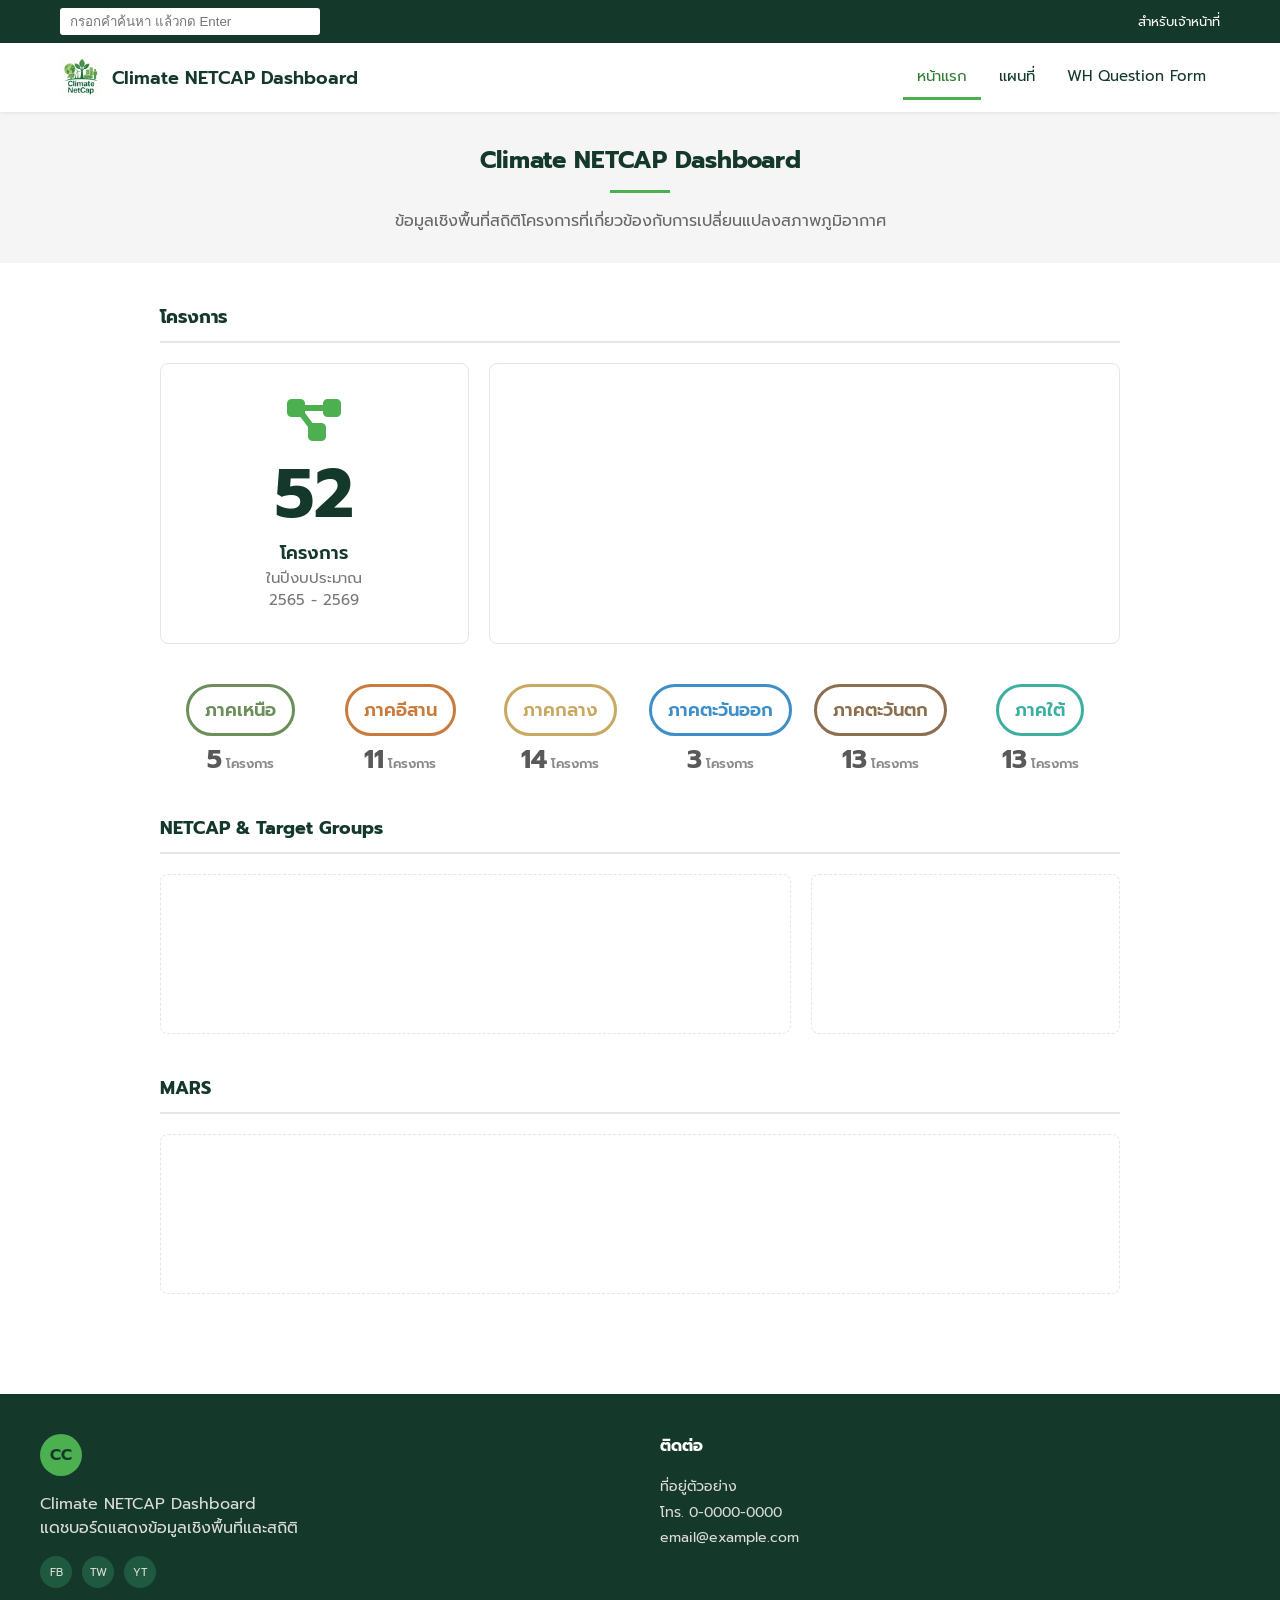
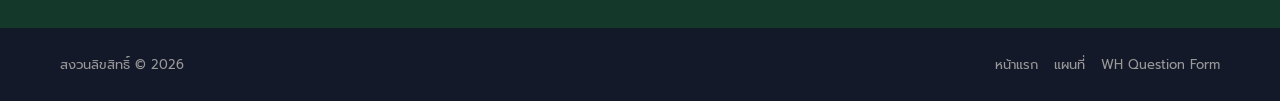
<file: index.html>
<!DOCTYPE html>
<html lang="th">
<head>
  <meta charset="UTF-8" />
  <meta name="viewport" content="width=device-width, initial-scale=1.0" />
  <title>CC Dashboard</title>
  <link href="https://fonts.googleapis.com/css2?family=Prompt:wght@300;400;500;600;700&display=swap" rel="stylesheet">
  <link rel="stylesheet" href="https://cdnjs.cloudflare.com/ajax/libs/font-awesome/6.5.1/css/all.min.css">
  <link rel="stylesheet" href="css/style.css" />
</head>
<body>

  <!-- Top bar: logo + search + login -->
  <div id="topbar">
    <div class="topbar-inner">
      <form id="search-form" class="search-form" onsubmit="return false;">
        <input type="text" placeholder="กรอกคำค้นหา แล้วกด Enter" />
      </form>
      <div class="topbar-login"><a href="#">สำหรับเจ้าหน้าที่</a></div>
    </div>
  </div>

  <!-- Header: logo + main nav -->
  <header id="site-header">
    <div class="header-inner">
      <div class="brand">
        <img src="img/logo.png" alt="Logo" class="brand-mark" />
        <span class="brand-title">Climate NETCAP Dashboard</span>
      </div>

      <button id="navToggle" class="nav-toggle" aria-label="Toggle menu">
        <span></span><span></span><span></span>
      </button>

      <nav id="main-nav" class="main-nav">
        <ul class="nav-menu">
          <li><a href="index.html" class="active">หน้าแรก</a></li>
          <li><a href="map.html">แผนที่</a></li>
          <li><a href="form.html">WH Question Form</a></li>
        </ul>
      </nav>
    </div>
  </header>

  <!-- Page title -->
  <section id="page-title">
    <div class="page-title-inner">
      <h2>Climate NETCAP Dashboard</h2>
      <hr>
      <p class="lead">ข้อมูลเชิงพื้นที่สถิติโครงการที่เกี่ยวข้องกับการเปลี่ยนแปลงสภาพภูมิอากาศ</p>
    </div>
  </section>

  <!-- Home / quick links -->
  <main id="project-section">
    <h3 class="project-heading">โครงการ</h3>
    <div class="project-grid">
      <div class="project-row">
        <div class="col col-4 stat-tile">
          <i class="fas fa-diagram-project"></i>
          <div class="stat-number" id="projectCountStat">52</div>
          <div class="stat-label">โครงการ</div>
          <div class="stat-sublabel">ในปีงบประมาณ</div>
          <div class="stat-sublabel" id="projectYearRangeStat">2565 - 2569</div>
        </div>
        <div class="col col-8">
          <div id="project-linechart-container"></div>
        </div>
      </div>
      <div class="project-row region-stats-row">
        <div class="stat-tile region-tile">
          <button type="button" class="region-badge" data-region="ภาคเหนือ">ภาคเหนือ</button>
          <div class="stat-inline">
            <span class="stat-number">5</span>
            <span class="stat-label">โครงการ</span>
          </div>
        </div>
        <div class="stat-tile region-tile">
          <button type="button" class="region-badge" data-region="ภาคตะวันออกเฉียงเหนือ">ภาคอีสาน</button>
          <div class="stat-inline">
            <span class="stat-number">11</span>
            <span class="stat-label">โครงการ</span>
          </div>
        </div>
        <div class="stat-tile region-tile">
          <button type="button" class="region-badge" data-region="ภาคกลาง">ภาคกลาง</button>
          <div class="stat-inline">
            <div class="stat-number">14</div>
            <div class="stat-label">โครงการ</div>
          </div>
        </div>
        <div class="stat-tile region-tile">
          <button type="button" class="region-badge" data-region="ภาคตะวันออก">ภาคตะวันออก</button>
          <div class="stat-inline">
            <span class="stat-number">3</span>
            <span class="stat-label">โครงการ</span>
          </div>
        </div>
        <div class="stat-tile region-tile">
          <button type="button" class="region-badge" data-region="ภาคตะวันตก">ภาคตะวันตก</button>
          <div class="stat-inline">
            <span class="stat-number">13</span>
            <span class="stat-label">โครงการ</span>
          </div>
        </div>
        <div class="stat-tile region-tile">
          <button type="button" class="region-badge" data-region="ภาคใต้">ภาคใต้</button>
          <div class="stat-inline">
            <span class="stat-number">13</span>
            <span class="stat-label">โครงการ</span>
          </div>
        </div>
      </div>
    </div>
    <h3 class="netcap-heading">NETCAP & Target Groups</h3>
    <div class="netcap-grid">
      <div class="netcap-row">
        <div class="col col-8">
          <div id="netcap-barchart-container"></div>
        </div>
        <div class="col col-4">
          <div id="3p-piechart-container"></div>
        </div>
      </div>
    </div>
    <h3 class="mars-heading">MARS</h3>
    <div class="mars-grid">
      <div class="mars-row">
        <div class="col col-8">
          <div id="mars-pie-donut-chart-container"></div>
        </div>
      </div>
    </div>
  </main>

  <!-- Footer -->
  <footer id="site-footer">
    <div class="footer-inner">
      <div class="footer-col">
        <span class="brand-mark light">CC</span>
        <p>
          Climate NETCAP Dashboard<br/>
          แดชบอร์ดแสดงข้อมูลเชิงพื้นที่และสถิติ
        </p>
        <div class="social-icons">
          <a href="#" title="Facebook">FB</a>
          <a href="#" title="Twitter">TW</a>
          <a href="#" title="Youtube">YT</a>
        </div>
      </div>
      <div class="footer-col">
        <h3>ติดต่อ</h3>
        <ul class="contact-info">
          <li>ที่อยู่ตัวอย่าง</li>
          <li>โทร. 0-0000-0000</li>
          <li>email@example.com</li>
        </ul>
      </div>
    </div>
  </footer>

  <div id="copyright">
    <div class="copyright-inner">
      <p class="copyright-text">สงวนลิขสิทธิ์ © 2026</p>
      <ul class="footer-menu">
        <li><a href="index.html">หน้าแรก</a></li>
        <li><a href="map.html">แผนที่</a></li>
        <li><a href="form.html">WH Question Form</a></li>
      </ul>
    </div>
  </div>

  <script src="js/layout.js"></script>
  <script src="js/sheet.js"></script>
  <script src="js/data-transform.js"></script>
  <script src="https://code.highcharts.com/highcharts.js"></script>
  <script src="js/ui-chart.js"></script>
</body>
</html>
</file>
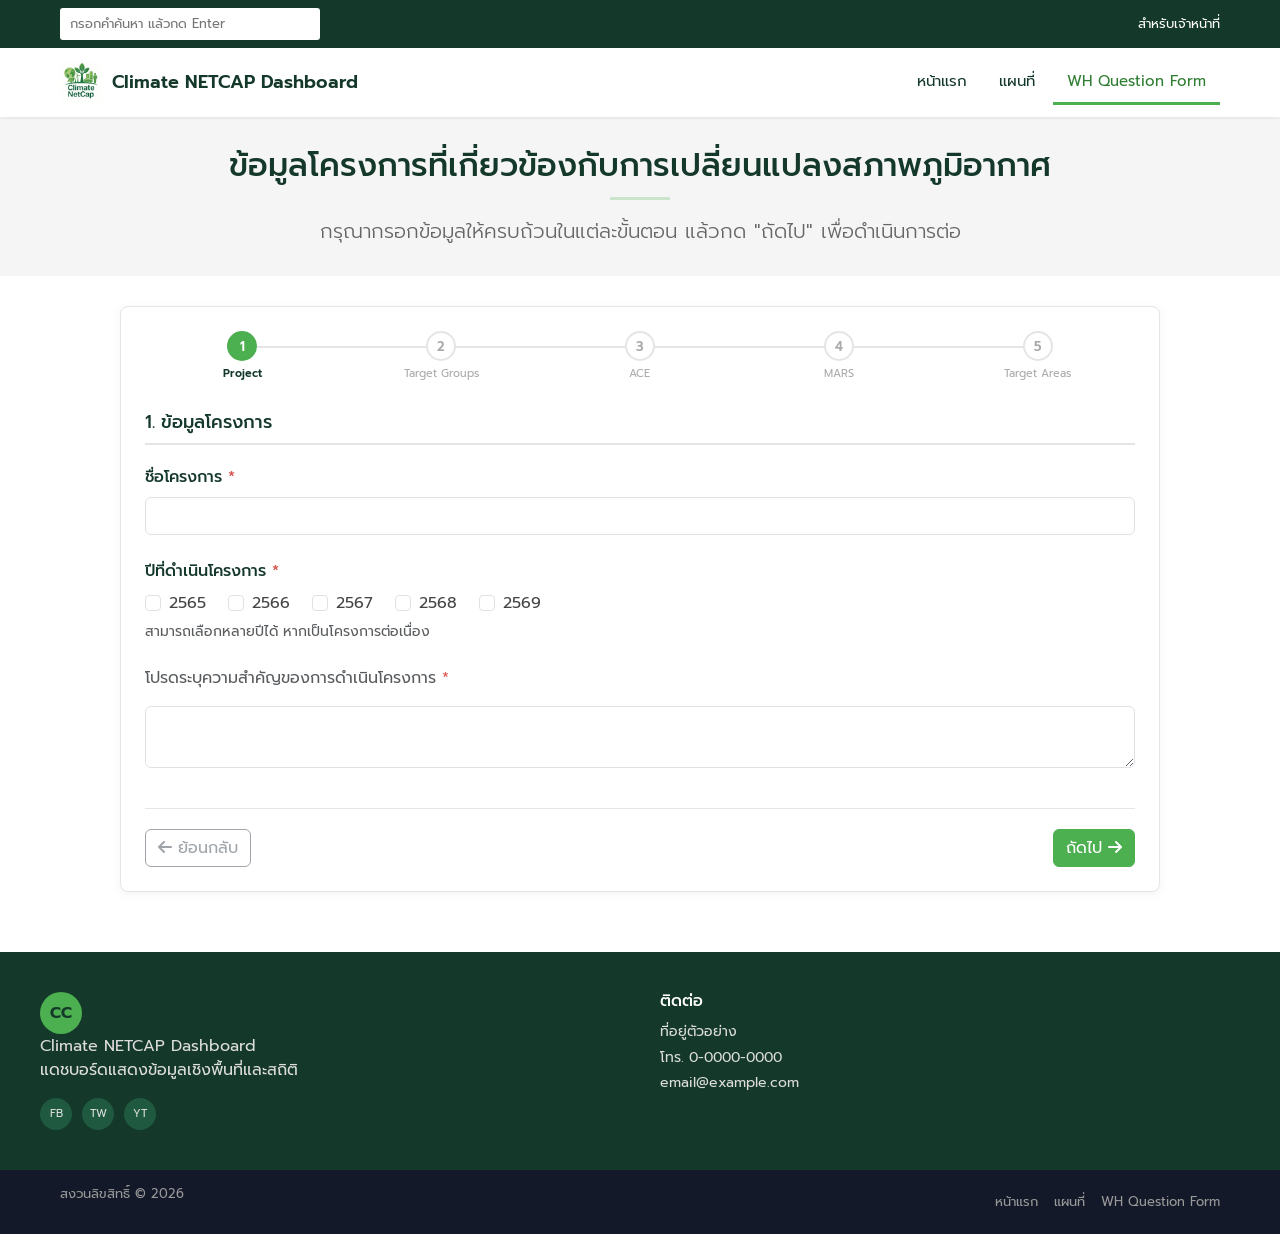
<file: form.html>
<!DOCTYPE html>
<html lang="th">
<head>
  <meta charset="UTF-8" />
  <meta name="viewport" content="width=device-width, initial-scale=1.0" />
  <title>แบบสอบถาม | CC Dashboard</title>
  <link href="https://fonts.googleapis.com/css2?family=Prompt:wght@300;400;500;600;700&display=swap" rel="stylesheet">
  <link rel="stylesheet" href="https://cdnjs.cloudflare.com/ajax/libs/font-awesome/6.5.1/css/all.min.css">
  <link rel="stylesheet" href="https://cdn.jsdelivr.net/npm/bootstrap@5.3.3/dist/css/bootstrap.min.css">
  <link rel="stylesheet" href="css/style.css" />
  <link rel="stylesheet" href="css/form.css" />
</head>
<body>

  <!-- Top bar -->
  <div id="topbar">
    <div class="topbar-inner">
      <form id="search-form" class="search-form" onsubmit="return false;">
        <input type="text" placeholder="กรอกคำค้นหา แล้วกด Enter" />
      </form>
      <div class="topbar-login"><a href="#">สำหรับเจ้าหน้าที่</a></div>
    </div>
  </div>

  <!-- Header -->
  <header id="site-header">
    <div class="header-inner">
      <div class="brand">
        <img src="img/logo.png" alt="Logo" class="brand-mark" />
        <span class="brand-title">Climate NETCAP Dashboard</span>
      </div>

      <button id="navToggle" class="nav-toggle" aria-label="Toggle menu">
        <span></span><span></span><span></span>
      </button>

      <nav id="main-nav" class="main-nav">
        <ul class="nav-menu">
          <li><a href="index.html">หน้าแรก</a></li>
          <li><a href="map.html">แผนที่</a></li>
          <li><a href="form.html" class="active">WH Question Form</a></li>
        </ul>
      </nav>
    </div>
  </header>

  <!-- Page title -->
  <section id="page-title">
    <div class="page-title-inner">
      <!--<h1>ACE: Action for Climate Empowerment</h1> -->
      <h2>ข้อมูลโครงการที่เกี่ยวข้องกับการเปลี่ยนแปลงสภาพภูมิอากาศ</h2>
      <hr>
      <p class="lead">กรุณากรอกข้อมูลให้ครบถ้วนในแต่ละขั้นตอน แล้วกด "ถัดไป" เพื่อดำเนินการต่อ</p>
    </div>
  </section>

  <!-- Wizard -->
  <main id="form-section">
    <div class="form-card">

      <!-- Step indicator -->
      <ol class="step-indicator" id="stepIndicator">
        <li class="step active" data-step="1">
          <span class="step-num">1</span>
          <span class="step-label">Project</span>
        </li>
        <li class="step" data-step="2">
          <span class="step-num">2</span>
          <span class="step-label">Target Groups</span>
        </li>
        <li class="step" data-step="3">
          <span class="step-num">3</span>
          <span class="step-label">ACE</span>
        </li>
        <li class="step" data-step="4">
          <span class="step-num">4</span>
          <span class="step-label">MARS</span>
        </li>
        <li class="step" data-step="5">
          <span class="step-num">5</span>
          <span class="step-label">Target Areas</span>
        </li>
      </ol>

      <form id="surveyForm" novalidate>
        <div class="tab-content">

          <!-- Step 1: Project info -->
          <div class="tab-pane fade show active" data-step-pane="1">
            <h3 class="pane-title">1. ข้อมูลโครงการ</h3>
            <div class="row">
              <div class="col-md-12 mb-4">
                <label class="form-label" for="project_name">ชื่อโครงการ <span class="req">*</span></label>
                <input type="text" class="form-control" id="project_name" name="project_name" data-label="ชื่อโครงการ" required>
              </div>
              <div class="col-md-12 mb-4">
                <label class="form-label d-block">ปีที่ดำเนินโครงการ <span class="req">*</span></label>
                <div class="form-check form-check-inline">
                  <input class="form-check-input" type="checkbox" name="project_year" id="year2565" value="2565" data-label="ปีที่ดำเนินโครงการ" required>
                  <label class="form-check-label" for="year2565">2565</label>
                </div>
                <div class="form-check form-check-inline">
                  <input class="form-check-input" type="checkbox" name="project_year" id="year2566" value="2566" required>
                  <label class="form-check-label" for="year2566">2566</label>
                </div>
                <div class="form-check form-check-inline">
                  <input class="form-check-input" type="checkbox" name="project_year" id="year2567" value="2567" required>
                  <label class="form-check-label" for="year2567">2567</label>
                </div>
                <div class="form-check form-check-inline">
                  <input class="form-check-input" type="checkbox" name="project_year" id="year2568" value="2568" required>
                  <label class="form-check-label" for="year2568">2568</label>
                </div>
                <div class="form-check form-check-inline">
                  <input class="form-check-input" type="checkbox" name="project_year" id="year2569" value="2569" required>
                  <label class="form-check-label" for="year2569">2569</label>
                </div>
                <div class="form-text">สามารถเลือกหลายปีได้ หากเป็นโครงการต่อเนื่อง</div>
              </div>
              <div class="mb-3">
              <p class="text-muted mb-3">โปรดระบุความสำคัญของการดำเนินโครงการ <span class="req">*</span> </p>
              <textarea class="form-control" id="measureDetail" name="measureDetail" data-label="มาตรการอื่น ๆ" rows="2" required></textarea>
            </div>
            </div>
          </div>

          <!-- Step 2: Target -->
          <div class="tab-pane fade" data-step-pane="2">
            <h3 class="pane-title">2. ข้อมูลกลุ่มเป้าหมาย</h3>
            <p class="text-muted mb-3">โปรดเลือกกลุ่มเป้าหมายอย่างน้อย 1 กลุ่ม <span class="req">*</span> แล้วระบุรายละเอียด</p>

            <div class="mb-4">
              <div class="form-check">
                <input class="form-check-input" type="checkbox" name="target_group" id="target_public" value="Public" data-label="กลุ่มเป้าหมาย" data-target="#target_public_text" required>
                <label class="form-check-label" for="target_public">Public:</label>
              </div>
              <textarea class="form-control mt-2" id="target_public_text" name="target_public_text" rows="1" data-label="รายละเอียด Public" disabled></textarea>
            </div>

            <div class="mb-4">
              <div class="form-check">
                <input class="form-check-input" type="checkbox" name="target_group" id="target_private" value="Private" data-target="#target_private_text" required>
                <label class="form-check-label" for="target_private">Private:</label>
              </div>
              <textarea class="form-control mt-2" id="target_private_text" name="target_private_text" rows="1" data-label="รายละเอียด Private" disabled></textarea>
            </div>

            <div class="mb-2">
              <div class="form-check">
                <input class="form-check-input" type="checkbox" name="target_group" id="target_people" value="People" data-target="#target_people_text" required>
                <label class="form-check-label" for="target_people">People:</label>
              </div>
              <textarea class="form-control mt-2" id="target_people_text" name="target_people_text" rows="1" data-label="รายละเอียด People" disabled></textarea>
            </div>
          </div>

          <!-- Step 3: ACE details -->
          <div class="tab-pane fade" data-step-pane="3">
            <h3 class="pane-title">3. รายละเอียดการดำเนินโครงการตาม ACE</h3>
            <p class="text-muted mb-3">โปรดเลือกองค์ประกอบ ACE อย่างน้อย 1 ข้อ <span class="req">*</span> แล้วระบุรายละเอียด</p>

            <div class="mb-4">
              <div class="form-check">
                <input class="form-check-input" type="checkbox" name="ace_group" id="ace_n" value="N: public participation" data-label="องค์ประกอบ ACE" data-target="#ace_n_text" required>
                <label class="form-check-label" for="ace_n"><b>N</b>: public participation</label>
                <span class="info-tip" tabindex="0">
                  <i class="fas fa-circle-question"></i>
                  <span class="tooltip-box">
                    <strong>Public participation</strong>
                    การมีส่วนร่วมที่ครอบคลุมทุกภาคส่วน รับฟังความคิดเห็น การใช้สื่อสังคมออนไลน์ สร้างความร่วมมือระหว่างภาครัฐ-เอกชน-สถาบันการศึกษาพัฒนาแนวทางและระบบติดตามผล เพื่อให้การขับเคลื่อนมาตรการบรรเทาและปรับตัวต่อการเปลี่ยนแปลงสภาพภูมิอากาศ อย่างโปร่งใสต่อเนื่อง เกิดประสิทธิภาพสูงสุดในทุกระดับ
                  </span>
                </span>
              </div>
              <textarea class="form-control mt-2" id="ace_n_text" name="ace_n_text" rows="1" data-label="รายละเอียด N: public participation" disabled></textarea>
            </div>

            <div class="mb-4">
              <div class="form-check">
                <input class="form-check-input" type="checkbox" name="ace_group" id="ace_e" value="E: education" data-target="#ace_e_text" required>
                <label class="form-check-label" for="ace_e"><b>E</b>: education</label>
                <span class="info-tip" tabindex="0">
                  <i class="fas fa-circle-question"></i>
                  <span class="tooltip-box">
                    <strong>Education</strong>
                    บูรณาการองค์ความรู้ด้านสภาพภูมิอากาศเข้าสู่ระบบการศึกษาทุกระดับ พร้อมทั้งผสานภูมิปัญญาดั้งเดิมและองค์ความรู้ท้องถิ่นเข้ากับหลักสูตรสนับสนุนการแลกเปลี่ยนบุคลากรผู้เชี่ยวชาญเพื่อเสริมสร้างศักยภาพให้สามารถขับเคลื่อนการเรียนรู้และพัฒนาทักษะที่จำเป็นในการรับมือกับวิกฤตการณ์โลกได้อย่างเข้มแข็ง
                  </span>
                </span>
              </div>
              <textarea class="form-control mt-2" id="ace_e_text" name="ace_e_text" rows="1" data-label="รายละเอียด E: education" disabled></textarea>
            </div>

            <div class="mb-4">
              <div class="form-check">
                <input class="form-check-input" type="checkbox" name="ace_group" id="ace_t" value="T: training" data-target="#ace_t_text" required>
                <label class="form-check-label" for="ace_t"><b>T</b>: training</label>
                <span class="info-tip" tabindex="0">
                  <i class="fas fa-circle-question"></i>
                  <span class="tooltip-box">
                    <strong>Training</strong>
                    สร้างความร่วมมือเพื่อพัฒนาทักษะ-องค์ความรู้ทางเทคนิคให้แก่กลุ่มเป้าหมายสำคัญ ผ่านการพัฒนาเครื่องมือและหลักสูตรฝึกอบรมที่ทันสมัยเพื่อบูรณาการให้เข้ากับภารกิจหลักของหน่วยงานและสถาบันการศึกษา ซึ่งจะช่วยเพิ่มศักยภาพเชิงสถาบันในการตอบสนองต่อวิกฤตการณ์โลกได้อย่างมีประสิทธิภาพและยั่งยืน
                  </span>
                </span>
              </div>
              <textarea class="form-control mt-2" id="ace_t_text" name="ace_t_text" rows="1" data-label="รายละเอียด T: training" disabled></textarea>
            </div>

            <div class="mb-4">
              <div class="form-check">
                <input class="form-check-input" type="checkbox" name="ace_group" id="ace_c" value="C: international cooperation" data-target="#ace_c_text" required>
                <label class="form-check-label" for="ace_c"><b>C</b>: international cooperation</label>
                <span class="info-tip" tabindex="0">
                  <i class="fas fa-circle-question"></i>
                  <span class="tooltip-box">
                    <strong>International cooperation</strong>
                    สร้างเครือข่ายความร่วมมือทุกระดับระหว่างภาครัฐ องค์กรระหว่างประเทศ ภาคเอกชน และภาคประชาสังคม เพื่อเสริมสร้างขีดความสามารถเน้นแลกเปลี่ยนข้อมูล ประสบการณ์ แนวปฏิบัติที่ดีที่สุด บทเรียนที่ได้รับ ตลอดจนสร้างจุดเชื่อมโยงระหว่างอนุสัญญาต่าง ๆ เพื่อเพิ่มประสิทธิภาพในการพัฒนาอย่างยั่งยืนและการรับมือร่วมกัน
                  </span>
                </span>
              </div>
              <textarea class="form-control mt-2" id="ace_c_text" name="ace_c_text" rows="1" data-label="รายละเอียด C: international cooperation" disabled></textarea>
            </div>

            <div class="mb-4">
              <div class="form-check">
                <input class="form-check-input" type="checkbox" name="ace_group" id="ace_a" value="A: public awareness" data-target="#ace_a_text" required>
                <label class="form-check-label" for="ace_a"><b>A</b>: public awareness</label>
                <span class="info-tip" tabindex="0">
                  <i class="fas fa-circle-question"></i>
                  <span class="tooltip-box">
                    <strong>Public awareness</strong>
                    ส่งเสริมการเปลี่ยนแปลงพฤติกรรม สนับสนุนนโยบายที่เป็นมิตรต่อสภาพภูมิอากาศ ผ่านการสื่อสารที่ทันสมัย เน้นให้ข้อมูลที่ครอบคลุมทั้งสาเหตุ-แนวทางรับมือ รณรงค์ผ่านสื่อสังคมออนไลน์ สำรวจทัศนคติเพื่อประเมินผล-สร้างชุมชนแห่งการเรียนรู้ที่เปิดกว้างเพื่อเปลี่ยนความรู้ความเข้าใจเป็นการลงมือปฏิบัติจริงอย่างยั่งยืน
                  </span>
                </span>
              </div>
              <textarea class="form-control mt-2" id="ace_a_text" name="ace_a_text" rows="1" data-label="รายละเอียด A: public awareness" disabled></textarea>
            </div>

            <div class="mb-2">
              <div class="form-check">
                <input class="form-check-input" type="checkbox" name="ace_group" id="ace_p" value="P: public access to data" data-target="#ace_p_text" required>
                <label class="form-check-label" for="ace_p"><b>P</b>: public access to data</label>
                <span class="info-tip" tabindex="0">
                  <i class="fas fa-circle-question"></i>
                  <span class="tooltip-box">
                    <strong>Public access to data</strong>
                    ประชาชนเข้าถึงข้อมูล นโยบาย ผลลัพธ์การดำเนินงานที่ถูกต้อง-โปร่งใส ทลายข้อจำกัดด้านภาษา ลิขสิทธิ์และระดับการรู้หนังสือ ผ่านการจัดทำเอกสารที่เข้าใจง่าย เผยแพร่ผ่านช่องทางดิจิทัลที่เข้าถึงได้เสรี เพื่อให้กลุ่มเป้าหมายโดยเฉพาะกลุ่มเปราะบาง-ผู้มีความต้องการพิเศษ สามารถรับรู้และตอบสนองต่อวิกฤตการณ์ภูมิอากาศได้อย่างเหมาะสม
                  </span>
                </span>
              </div>
              <textarea class="form-control mt-2" id="ace_p_text" name="ace_p_text" rows="1" data-label="รายละเอียด P: public access to data" disabled></textarea>
            </div>
          </div>

          <!-- Step 4: MARS -->
          <div class="tab-pane fade" data-step-pane="4">
            <h3 class="pane-title">4. ความสอดคล้องกกับกรอบและแผนงานวิจัย</h3>
            <p class="text-muted mb-3">โปรดเลือกกรอบและแผนงานวิจัยด้านการเปลี่ยนแปลงสภาพภูมิอากาศ พ.ศ. 2570 - 2575 อย่างน้อย 1 ข้อ <span class="req">*</span> </p>

            <div class="mars-grid">
              <div class="mars-row">
                <div><b>M: Mitigation</b> (ด้านการลดก๊าซเรือนกระจก)</div>
                <div class="mars-options">
                  <label class="mars-option">
                    <input type="radio" name="mars" id="mars_M1" value="M1" required><span class="chip-label">M1</span>
                    <span class="tooltip-box">
                      <strong>M1: ข้อมูลและองค์ความรู้</strong>
                      ยกระดับการประเมินการปล่อย-ดูดกลับ พัฒนาระบบ MRV พัฒนาค่า Emission Factors วิเคราะห์-พัฒนา MACCs วิจัย Black Carbon-SLCP
                    </span>
                  </label>
                  <label class="mars-option">
                    <input type="radio" name="mars" id="mars_M2" value="M2" required><span class="chip-label">M2</span>
                    <span class="tooltip-box">
                      <strong>M2: พลังงานและขนส่ง</strong>
                      พัฒนาเทคโนโลยีพลังงานทดแทน-ทางเลือก เทคโนโลยีสมัยใหม่ เพิ่มประสิทธิภาพพลังงานเชื้อเพลิงฟอสซิล ออกแบบโครงข่าย Smart Grid พัฒนายานยนต์ EV
                    </span>
                  </label>
                  <label class="mars-option">
                    <input type="radio" name="mars" id="mars_M3" value="M3" required><span class="chip-label">M3</span>
                    <span class="tooltip-box">
                      <strong>M3: กระบวนการอุตสาหกรรม-ผลิตภัณฑ์</strong>
                      พัฒนาเทคโนโลยีการผลิตคาร์บอนต ่าในอุตสาหกรรมปูนซีเมนต์-โลหะ-เคมี ใช้วัสดุทดแทนในกระบวนการผลิตลด GHGs จากการใช้สาร HFCs, PFCs, SF6, NF3
                    </span>
                  </label>
                  <label class="mars-option">
                    <input type="radio" name="mars" id="mars_M4" value="M4" required><span class="chip-label">M4</span>
                    <span class="tooltip-box">
                      <strong>M4: ภาคเกษตร</strong>
                      พัฒนา Roadmap การกักเก็บคาร์บอนในดิน พัฒนาเทคโนโลยีดักจับ-กักเก็บคาร์บอนจากเชื้อเพลิงชีวมวล แนวทาง Climate Smart Agriculture นำเศษวัสดุเหลือใช้จากการเกษตรไปใช้ประโยชน์แทนการเผาในที่โล่ง
                    </span>
                  </label>
                  <label class="mars-option">
                    <input type="radio" name="mars" id="mars_M5" value="M5" required><span class="chip-label">M5</span>
                    <span class="tooltip-box">
                      <strong>M5: ภาคของเสีย</strong>
                      เทคโนโลยี นวัตกรรม แนวทางการจัดการของเสียภาคอุตสาหกรรมตามแนวคิดเศรษฐกิจหมุนเวียน เพิ่มประสิทธิภาพจัดการขยะชุมชนกับลดการปล่อย GHGs
                    </span>
                  </label>
                  <label class="mars-option">
                    <input type="radio" name="mars" id="mars_M6" value="M6" required><span class="chip-label">M6</span>
                    <span class="tooltip-box">
                      <strong>M6: การดูดกลับก๊าซเรือนกระจก</strong>
                      เทคโนโลยีดักจับ CO2 ความคุ้มค่าทางเศรษฐศาสตร์-ข้อจำกัด-ความปลอดภัย ประเมินการปล่อย GHGs จากการเผาในที่โล่ง-ไฟป่า แนวคิด Nature-based Solutions เพิ่มการกักเก็บคาร์บอนป่าไม้-ชายฝั่ง-ในดิน
                    </span>
                  </label>
                </div>
              </div>

              <div class="mars-row">
                <div><b>A: Adaptation</b> (ด้านการปรับตัวต่อการเปลี่ยนแปลงสภาพภูมิอากาศ)</div>
                <div class="mars-options">
                  <label class="mars-option">
                    <input type="radio" name="mars" id="mars_A1" value="A1" required><span class="chip-label">A1</span>
                    <span class="tooltip-box">
                      <strong>A1: ข้อมูลและองค์ความรู้</strong>
                      ความรู้ Climate Science พัฒนา Platform, Hazard-Risk Map แนวทางประเมินผลกระทบ, Climate Risk-Resilience Index
                    </span>  
                  </label>
                  <label class="mars-option">
                    <input type="radio" name="mars" id="mars_A2" value="A2" required><span class="chip-label">A2</span>
                    <span class="tooltip-box">
                      <strong>A2: การบริหารจัดการน้ำ</strong>
                      แผนที่ความเสี่ยง-คุณภาพน้ำ ระบบบริหารจัดการน้ำ พื้นที่น้ำท่วม-แล้งซ้ำซาก ปัญหารุกล้าของน้ำเค็ม ผลกระทบการจัดการทรัพยากรน้ำข้ามพรมแดน
                    </span>
                  </label>
                  <label class="mars-option">
                    <input type="radio" name="mars" id="mars_A3" value="A3" required><span class="chip-label">A3</span>
                    <span class="tooltip-box">
                      <strong>A3: การเกษตรและความมั่นคงทางอาหาร</strong>
                      พัฒนาเทคโนโลยีสมัยใหม่ พื้นที่เกษตรกรรมอย่างยั่งยืน ปรับปรุงพันธุ์พืช-สัตว์ ทำ Regenerative Agriculture พัฒนาแบบจำลองการเพาะปลูก-ระบบประกันภัยทางการเกษตร
                    </span>
                  </label>
                  <label class="mars-option">
                    <input type="radio" name="mars" id="mars_A4" value="A4" required><span class="chip-label">A4</span>
                    <span class="tooltip-box">
                      <strong>A4: การท่องเที่ยว</strong>
                      ประเมินผลกระทบ-เสียหายภาคท่องเที่ยว แนวทาง-มาตรการรักษาจัดการท่องเที่ยวที่ยืดหยุ่น พัฒนาระบบเตือนภัย เพิ่มความตระหนัก-มีส่วนร่วมในการอนุรักษ์แหล่งท่องเที่ยว-มรดกทางวัฒนธรรม
                    </span>
                  </label>
                  <label class="mars-option">
                    <input type="radio" name="mars" id="mars_A5" value="A5" required><span class="chip-label">A5</span>
                    <span class="tooltip-box">
                      <strong>A5: การสาธารณสุข</strong>
                      องค์ความรู้-ความเสี่ยงต่อสุขภาพ ระบบเฝ้าระวังสาธารณสุข ประเมินความเสี่ยงสุขภาพ ระบบสาธารณสุขของกลุ่มเปราะบาง ระบบประกันสุขภาพ แนวทางฟื้นฟูสุขอนามัย-คุณภาพชีวิต
                    </span>
                  </label>
                  <label class="mars-option">
                    <input type="radio" name="mars" id="mars_A6" value="A6" required><span class="chip-label">A6</span>
                    <span class="tooltip-box">
                      <strong>A6: ทรัพยากรธรรมชาติ</strong>
                      ประเมินผลกระทบระบบนิเวศ-พืชเศรษฐกิจ-ทรัพยากรทะเลชายฝั่ง ประยุกต์ใช้ Ecosystem-based Adaptation นวัตกรรมเพื่ออนุรักษ์ พัฒนาระบบฐานข้อมูล-คาดการณ์ กลไกความร่วมมืออนุรักษ์
                    </span>
                  </label>
                  <label class="mars-option">
                    <input type="radio" name="mars" id="mars_A7" value="A7" required><span class="chip-label">A7</span>
                    <span class="tooltip-box">
                      <strong>A7: การตั้งถิ่นฐานและความมั่นคงของมนุษย์</strong>
                      การออกแบบเมืองยืดหยุ่น พัฒนาระบบแจ้งเตือนภัยส าหรับเมือง-ชนบท แบบจำลอง Urban Climate นวัตกรรมที่สนับสนุนการพัฒนาขีดความสามารถของชุมชน ประเมินผลกระทบการโยกย้ายถิ่นอาศัย
                    </span>
                  </label>
                  <label class="mars-option">
                    <input type="radio" name="mars" id="mars_A8" value="A8" required><span class="chip-label">A8</span>
                    <span class="tooltip-box">
                      <strong>A8: ความสูญเสียและความเสียหาย</strong>
                      วิธีการประเมินความสูญเสีย3ความเสียหาย แนวทางการชดเชย-การเข้าถึงกองทุนเพื่อชดเชย (Loss and Damage Fund)
                    </span>
                  </label>
                </div>
              </div>

              <div class="mars-row">
                <div><b>R: Resilience</b> (ด้านการสร้างภูมิคุ้มกันต่อการเปลี่ยนแปลงสภาพภูมิอากาศ)</div>
                <div class="mars-options">
                  <label class="mars-option">
                    <input type="radio" name="mars" id="mars_R1" value="R1" required><span class="chip-label">R1</span>
                    <span class="tooltip-box">
                      <strong>R1: ข้อมูลและองค์ความรู้</strong>
                      ความรู้ Climate Science พัฒนา Platform, Hazard-Risk Map แนวทางประเมินผลกระทบ, Climate Risk-Resilience Index
                    </span>  
                  </label>
                  <label class="mars-option">
                    <input type="radio" name="mars" id="mars_R2" value="R2" required><span class="chip-label">R2</span>
                    <span class="tooltip-box">
                      <strong>R2: การบริหารจัดการน้ำ</strong>
                      แผนที่ความเสี่ยง-คุณภาพน้ำ ระบบบริหารจัดการน้ำ พื้นที่น้ำท่วม-แล้งซ ้าซาก ปัญหารุกล้าของน้ำเค็ม ผลกระทบการจัดการทรัพยากรน้ำข้ามพรมแดน
                    </span>
                  </label>
                  <label class="mars-option">
                    <input type="radio" name="mars" id="mars_R3" value="R3" required><span class="chip-label">R3</span>
                    <span class="tooltip-box">
                      <strong>R3: การเกษตรและความมั่นคงทางอาหาร</strong>
                      พัฒนาเทคโนโลยีสมัยใหม่ พื้นที่เกษตรกรรมอย่างยั่งยืน ปรับปรุงพันธุ์พืช-สัตว์ ทำ Regenerative Agriculture พัฒนาแบบจำลองการเพาะปลูก-ระบบประกันภัยทางการเกษตร
                    </span>
                  </label>
                  <label class="mars-option">
                    <input type="radio" name="mars" id="mars_R4" value="R4" required><span class="chip-label">R4</span>
                    <span class="tooltip-box">
                      <strong>R4: การท่องเที่ยว</strong>
                      ประเมินผลกระทบ-เสียหายภาคท่องเที่ยว แนวทาง-มาตรการรักษาจัดการท่องเที่ยวที่ยืดหยุ่น พัฒนาระบบเตือนภัย เพิ่มความตระหนัก-มีส่วนร่วมในการอนุรักษ์แหล่งท่องเที่ยว-มรดกทางวัฒนธรรม
                    </span>
                  </label>
                  <label class="mars-option">
                    <input type="radio" name="mars" id="mars_R5" value="R5" required><span class="chip-label">R5</span>
                    <span class="tooltip-box">
                      <strong>R5: การสาธารณสุข</strong>
                      องค์ความรู้-ความเสี่ยงต่อสุขภาพ ระบบเฝ้าระวังสาธารณสุข ประเมินความเสี่ยงสุขภาพ ระบบสาธารณสุขของกลุ่มเปราะบาง ระบบประกันสุขภาพ แนวทางฟื้นฟูสุขอนามัย-คุณภาพชีวิต
                    </span>
                  </label>
                  <label class="mars-option">
                    <input type="radio" name="mars" id="mars_R6" value="R6" required><span class="chip-label">R6</span>
                    <span class="tooltip-box">
                      <strong>R6: ทรัพยากรธรรมชาติ</strong>
                      ประเมินผลกระทบระบบนิเวศ-พืชเศรษฐกิจ-ทรัพยากรทะเลชายฝั่ง ประยุกต์ใช้ Ecosystem-based Adaptation นวัตกรรมเพื่ออนุรักษ์ พัฒนาระบบฐานข้อมูล-คาดการณ์ กลไกความร่วมมืออนุรักษ์
                    </span>
                  </label>
                  <label class="mars-option">
                    <input type="radio" name="mars" id="mars_R7" value="R7" required><span class="chip-label">R7</span>
                    <span class="tooltip-box">
                      <strong>R7: การตั้งถิ่นฐานและความมั่นคงของมนุษย์</strong>
                      การออกแบบเมืองยืดหยุ่น พัฒนาระบบแจ้งเตือนภัยส าหรับเมือง-ชนบท แบบจำลอง Urban Climate นวัตกรรมที่สนับสนุนการพัฒนาขีดความสามารถของชุมชน ประเมินผลกระทบการโยกย้ายถิ่นอาศัย
                    </span>
                  </label>
                  <label class="mars-option">
                    <input type="radio" name="mars" id="mars_R8" value="R8" required><span class="chip-label">R8</span>
                    <span class="tooltip-box">
                      <strong>R8: ความสูญเสียและความเสียหาย</strong>
                      วิธีการประเมินความสูญเสีย3ความเสียหาย แนวทางการชดเชย-การเข้าถึงกองทุนเพื่อชดเชย (Loss and Damage Fund)
                    </span>
                  </label>
                </div>
              </div>

              <div class="mars-row">
                <div><b>S: System Research</b> (ด้านการวิจัยเชิงระบบ)</div>
                <div class="mars-options">
                  <label class="mars-option">
                    <input type="radio" name="mars" id="mars_S1" value="S1" required><span class="chip-label">S1</span>
                    <span class="tooltip-box">
                      <strong>S1: ขับเคลื่อนนโยบายสู่ภาคปฏิบัติ</strong>
                      ออกแบบนโยบาย-แนวทางการนำนโยบายไปสู่การปฏิบัติ สร้างขีดความสามารถผู้กำหนดนโยบาย บูรณาการฐานข้อมูลการเปลี่ยนแปลงสภาพภูมิอากาศ วิเคราะห์เชิงโครงสร้าง
                    </span>   
                </label>
                  <label class="mars-option">
                    <input type="radio" name="mars" id="mars_S2" value="S2" required><span class="chip-label">S2</span>
                    <span class="tooltip-box">
                      <strong>S2: การเงิน</strong>
                      กลไกส่งผ่านงบประมาณสู่ท้องถิ่นที่เหมาะสมสร้างแรงจูงใจ-การมีส่วนร่วม การออกแบบมาตรการ-ลงทุน-กำหนดราคาคาร์บอนที่เหมาะสม รูปแบบการประกันความเสียหายจากผลกระทบ/ภัยพิบัติ
                    </span>
                  </label>
                  <label class="mars-option">
                    <input type="radio" name="mars" id="mars_S3" value="S3" required><span class="chip-label">S3</span>
                    <span class="tooltip-box">
                      <strong>S3: กลไกสู่สังคมคาร์บอนตำ่</strong>
                      ใช้ความรู้-การมีส่วนร่วมท้องถิ่นในการเปลี่ยนผ่าน ผลกระทบนโยบายเปลี่ยนแปลงสภาพภูมิอากาศ-แนวปฏิบัติต่อกลุ่มรายได้น้อยกลุ่มเปราะบาง กลยุทธ์การเปลี่ยนผ่านที่ยุติธรรม-แนวทางปฏิบัติที่ดีสู่เศรษฐกิจคาร์บอนต่ำ
                    </span>
                  </label>
                  <label class="mars-option">
                    <input type="radio" name="mars" id="mars_S4" value="S4" required><span class="chip-label">S4</span>
                    <span class="tooltip-box">
                      <strong>S4: เสริมพลังสังคม/การมีส่วนร่วม</strong>
                      กลไกสร้างขีดความสามารถผสานรวมความรู้คนในท้องถิ่น นำความรู้-สร้างจิตสำนึกการเปลี่ยนแปลงสภาพภูมิอากาศ เสริมศักยภาพหน่วยงานรัฐ-สถาบันวิจัย-ภาคเอกชนขับเคลื่อนนโยบาย-เป้าหมายประเทศ
                    </span>
                  </label>
                  <label class="mars-option">
                    <input type="radio" name="mars" id="mars_S5" value="S5" required><span class="chip-label">S5</span>
                    <span class="tooltip-box">
                      <strong>S5: ภูมิปัญญา-เทคโนโลยีสมัยใหม่</strong>
                      ประยุกต์ใช้องค์ความรู้-ภูมิปัญญาท้องถิ่นในการขับเคลื่อน ใช้เทคโนโลยีติดตามสถานภาพการดำเนินงาน-ประมวลผล-ตัดสินใจ
                    </span>
                  </label>
                </div>
              </div>
            </div>
          </div>

          <!-- Step 5: Target Areas -->
          <div class="tab-pane fade" data-step-pane="5">
            <h3 class="pane-title">5. พื้นที่เป้าหมายหรือได้รับประโยชน์</h3>

            <div class="local-resource-grid mt-4">
              <div class="row lr-header d-none d-md-flex">
                <div class="col-md-1">ลำดับ</div>
                <div class="col-md-3">จังหวัด</div>
                <div class="col-md-1">Node</div>
                <div class="col-md-3">Region</div>
                <div class="col-md-4">Local-based Resources</div>
              </div>

              <datalist id="thProvinces">
                <option value="กรุงเทพมหานคร"><option value="กระบี่"><option value="กาญจนบุรี"><option value="กาฬสินธุ์"><option value="กำแพงเพชร">
                <option value="ขอนแก่น">
                <option value="จันทบุรี">
                <option value="ฉะเชิงเทรา">
                <option value="ชลบุรี"><option value="ชัยนาท"><option value="ชัยภูมิ"><option value="ชุมพร">
                <option value="เชียงราย"><option value="เชียงใหม่">
                <option value="ตรัง"><option value="ตราด"><option value="ตาก">
                <option value="นครนายก"><option value="นครปฐม"><option value="นครพนม"><option value="นครราชสีมา"><option value="นครศรีธรรมราช"><option value="นครสวรรค์"><option value="นนทบุรี"><option value="นราธิวาส"><option value="น่าน">
                <option value="บึงกาฬ"><option value="บุรีรัมย์">
                <option value="ปทุมธานี"><option value="ประจวบคีรีขันธ์"><option value="ปราจีนบุรี"><option value="ปัตตานี">
                <option value="พระนครศรีอยุธยา"><option value="พังงา"><option value="พัทลุง"><option value="พิจิตร"><option value="พิษณุโลก"><option value="เพชรบุรี"><option value="เพชรบูรณ์"><option value="แพร่"><option value="พะเยา">
                <option value="ภูเก็ต">
                <option value="มหาสารคาม"><option value="มุกดาหาร"><option value="แม่ฮ่องสอน">
                <option value="ยโสธร"><option value="ยะลา">
                <option value="ร้อยเอ็ด"><option value="ระนอง"><option value="ระยอง"><option value="ราชบุรี">
                <option value="ลพบุรี"><option value="ลำปาง"><option value="ลำพูน"><option value="เลย">
                <option value="ศรีสะเกษ">
                <option value="สกลนคร"><option value="สงขลา"><option value="สตูล"><option value="สมุทรปราการ"><option value="สมุทรสงคราม"><option value="สมุทรสาคร"><option value="สระแก้ว"><option value="สระบุรี"><option value="สิงห์บุรี"><option value="สุโขทัย"><option value="สุพรรณบุรี"><option value="สุราษฎร์ธานี"><option value="สุรินทร์">
                <option value="หนองคาย"><option value="หนองบัวลำภู">
                <option value="อ่างทอง"><option value="อำนาจเจริญ"><option value="อุดรธานี"><option value="อุตรดิตถ์"><option value="อุทัยธานี"><option value="อุบลราชธานี">
              </datalist>

              <div class="lr-body">
                <div class="row lr-row">
                  <div class="col-12 col-md-1">
                    <span class="lr-mobile-label d-md-none">ลำดับ</span>
                    <div class="order-cell">1</div>
                  </div>
                  <div class="col-12 col-md-3">
                    <span class="lr-mobile-label d-md-none">จังหวัด</span>
                    <input type="text" class="form-control" list="thProvinces" name="lr_province_1" data-label="จังหวัด (ลำดับ 1)" placeholder="พิมพ์ชื่อจังหวัด..." data-enables="#lr_chips_1">
                  </div>
                  <div class="col-12 col-md-1">
                    <span class="lr-mobile-label d-md-none">Node</span>
                    <input type="text" class="form-control" name="lr_node_1" data-label="Node (ลำดับ 1)" disabled>
                  </div>
                  <div class="col-12 col-md-3">
                    <span class="lr-mobile-label d-md-none">Region</span>
                    <input type="text" class="form-control" name="lr_region_text_1" data-label="Region (ลำดับ 1)" disabled>
                  </div>
                  <div class="col-12 col-md-4">
                    <span class="lr-mobile-label d-md-none">Local-based Resources</span>
                    <div class="lr-chipoptions" id="lr_chips_1">
                      <label class="lr-chipoption"><input type="checkbox" name="lr_chip_1" value="L1" data-label="Local-based Resources (ลำดับ 1)" disabled><span class="chip-label">L1</span></label>
                      <label class="lr-chipoption"><input type="checkbox" name="lr_chip_1" value="L2" disabled><span class="chip-label">L2</span></label>
                      <label class="lr-chipoption"><input type="checkbox" name="lr_chip_1" value="L3" disabled><span class="chip-label">L3</span></label>
                      <label class="lr-chipoption"><input type="checkbox" name="lr_chip_1" value="L4" disabled><span class="chip-label">L4</span></label>
                      <label class="lr-chipoption"><input type="checkbox" name="lr_chip_1" value="L5" disabled><span class="chip-label">L5</span></label>
                      <label class="lr-chipoption"><input type="checkbox" name="lr_chip_1" value="L6" disabled><span class="chip-label">L6</span></label>
                    </div>
                  </div>
                </div>

                <div class="row lr-row">
                  <div class="col-12 col-md-1">
                    <span class="lr-mobile-label d-md-none">ลำดับ</span>
                    <div class="order-cell">2</div>
                  </div>
                  <div class="col-12 col-md-3">
                    <span class="lr-mobile-label d-md-none">จังหวัด</span>
                    <input type="text" class="form-control" list="thProvinces" name="lr_province_2" data-label="จังหวัด (ลำดับ 2)" placeholder="พิมพ์ชื่อจังหวัด..." data-enables="#lr_chips_2">
                  </div>
                  <div class="col-12 col-md-1">
                    <span class="lr-mobile-label d-md-none">Node</span>
                    <input type="text" class="form-control" name="lr_node_2" data-label="Node (ลำดับ 2)" disabled>
                  </div>
                  <div class="col-12 col-md-3">
                    <span class="lr-mobile-label d-md-none">Region</span>
                    <input type="text" class="form-control" name="lr_region_text_2" data-label="Region (ลำดับ 2)" disabled>
                  </div>
                  <div class="col-12 col-md-4">
                    <span class="lr-mobile-label d-md-none">Local-based Resources</span>
                    <div class="lr-chipoptions" id="lr_chips_2">
                      <label class="lr-chipoption"><input type="checkbox" name="lr_chip_2" value="L1" data-label="Local-based Resources (ลำดับ 2)" disabled><span class="chip-label">L1</span></label>
                      <label class="lr-chipoption"><input type="checkbox" name="lr_chip_2" value="L2" disabled><span class="chip-label">L2</span></label>
                      <label class="lr-chipoption"><input type="checkbox" name="lr_chip_2" value="L3" disabled><span class="chip-label">L3</span></label>
                      <label class="lr-chipoption"><input type="checkbox" name="lr_chip_2" value="L4" disabled><span class="chip-label">L4</span></label>
                      <label class="lr-chipoption"><input type="checkbox" name="lr_chip_2" value="L5" disabled><span class="chip-label">L5</span></label>
                      <label class="lr-chipoption"><input type="checkbox" name="lr_chip_2" value="L6" disabled><span class="chip-label">L6</span></label>
                    </div>
                  </div>
                </div>

                <div class="row lr-row">
                  <div class="col-12 col-md-1">
                    <span class="lr-mobile-label d-md-none">ลำดับ</span>
                    <div class="order-cell">3</div>
                  </div>
                  <div class="col-12 col-md-3">
                    <span class="lr-mobile-label d-md-none">จังหวัด</span>
                    <input type="text" class="form-control" list="thProvinces" name="lr_province_3" data-label="จังหวัด (ลำดับ 3)" placeholder="พิมพ์ชื่อจังหวัด..." data-enables="#lr_chips_3">
                  </div>
                  <div class="col-12 col-md-1">
                    <span class="lr-mobile-label d-md-none">Node</span>
                    <input type="text" class="form-control" name="lr_node_3" data-label="Node (ลำดับ 3)" disabled>
                  </div>
                  <div class="col-12 col-md-3">
                    <span class="lr-mobile-label d-md-none">Region</span>
                    <input type="text" class="form-control" name="lr_region_text_3" data-label="Region (ลำดับ 3)" disabled>
                  </div>
                  <div class="col-12 col-md-4">
                    <span class="lr-mobile-label d-md-none">Local-based Resources</span>
                    <div class="lr-chipoptions" id="lr_chips_3">
                      <label class="lr-chipoption"><input type="checkbox" name="lr_chip_3" value="L1" data-label="Local-based Resources (ลำดับ 3)" disabled><span class="chip-label">L1</span></label>
                      <label class="lr-chipoption"><input type="checkbox" name="lr_chip_3" value="L2" disabled><span class="chip-label">L2</span></label>
                      <label class="lr-chipoption"><input type="checkbox" name="lr_chip_3" value="L3" disabled><span class="chip-label">L3</span></label>
                      <label class="lr-chipoption"><input type="checkbox" name="lr_chip_3" value="L4" disabled><span class="chip-label">L4</span></label>
                      <label class="lr-chipoption"><input type="checkbox" name="lr_chip_3" value="L5" disabled><span class="chip-label">L5</span></label>
                      <label class="lr-chipoption"><input type="checkbox" name="lr_chip_3" value="L6" disabled><span class="chip-label">L6</span></label>
                    </div>
                  </div>
                </div>
              </div>
            </div>

            <div class="lr-row-actions">
              <button type="button" id="lrAddRow" class="btn btn-outline-secondary btn-sm">
                <i class="fas fa-plus"></i> เพิ่มแถว
              </button>
              <button type="button" id="lrRemoveRow" class="btn btn-outline-secondary btn-sm">
                <i class="fas fa-minus"></i> ลบแถวสุดท้าย
              </button>
            </div>
            <hr>
            <div class="lr-chipgrid">
              <div class="lr-chiprow">
                <div><b>Local-based Resources Description</b></div>
                <div class="lr-chipoptions">
                  <span class="chip-tip" tabindex="0">
                    <div class="chip-label">L1</div>
                    <span class="tooltip-box tooltip-box-wide">
                      <strong>L1: ทรัพยากรด้านสถาบันการศึกษาและภูมิปัญญาท้องถิ่น (Institutional &amp; Knowledge Resource)</strong>
                      <span>เช่น</span>
                      <div class="tooltip-columns">
                        <ul>
                          <li>คณะ/ภาควิชาที่เกี่ยวข้องกับ Climate</li>
                          <li>นักวิจัยด้าน GHG/ภัยพิบัติ/เกษตร</li>
                          <li>หลักสูตรด้านสิ่งแวดล้อม</li>
                          <li>ศูนย์วิจัย/ศูนย์บริการวิชาการ</li>
                          <li>ห้องปฏิบัติการ/เครื่องมือวัด</li>
                          <li>โรงเรียนเครือข่าย ACE</li>
                          <li>สถานีวิจัยหรือศูนย์วิจัยเฉพาะทางในพื้นที่</li>
                        </ul>
                        <ul>
                          <li>คนเฒ่าคนแก่หรือหมอยาพื้นบ้าน</li>
                          <li>พิพิธภัณฑ์ชุมชนหรือศูนย์เรียนรู้ธรรมชาติ</li>
                          <li>ศูนย์เรียนรู้การเพิ่มประสิทธิภาพการผลิตสินค้าเกษตร (ศพก.)</li>
                          <li>ปราชญ์ชาวบ้านด้านการจัดการน้ำ</li>
                          <li>ครูผู้สอนวิชาวิทยาศาสตร์และเกษตรในท้องถิ่น</li>
                          <li>อุทยานวิทยาศาสตร์ภูมิภาค</li>
                        </ul>
                      </div>
                    </span>
                  </span>
                  <span class="chip-tip" tabindex="0">
                    <div class="chip-label">L2</div>
                    <span class="tooltip-box tooltip-box-wide">
                      <strong>L2: ทรัพยากรด้านเศรษฐกิจพื้นที่ (Economic Resource)</strong>
                      <span>เช่น</span>
                      <div class="tooltip-columns">
                        <ul>
                          <li>พื้นที่อุตสาหกรรม</li>
                          <li>เขตเศรษฐกิจพิเศษ</li>
                          <li>พื้นที่เกษตรกรรมขนาดใหญ่</li>
                          <li>เมืองท่องเที่ยว</li>
                          <li>เครือข่ายการท่องเที่ยวเชิงนิเวศ (Eco-tourism)</li>
                          <li>สหกรณ์การเกษตร</li>
                          <li>ธุรกิจ SMEs ในพื้นที่</li>
                          <li>กลุ่มออมทรัพย์เพื่อการผลิต</li>
                        </ul>
                        <ul>
                          <li>ผลิตภัณฑ์เด่น (Local Products)</li>
                          <li>บริการ: โฮมสเตย์ การนำเที่ยวเชิงนิเวศ</li>
                          <li>ตลาดนัดชุมชน/ตลาดสีเขียว (Green Market)</li>
                          <li>กองทุนหมู่บ้านและชุมชนเมือง</li>
                          <li>วิสาหกิจชุมชนด้านพลังงานทดแทน</li>
                          <li>บริษัท ประชารัฐรักสามัคคีประจำจังหวัด</li>
                        </ul>
                      </div>
                    </span>
                  </span>
                  <span class="chip-tip" tabindex="0">
                    <div class="chip-label">L3</div>
                    <span class="tooltip-box tooltip-box-wide">
                      <strong>L3: ทรัพยากรด้านภูมิศาสตร์และสิ่งแวดล้อม (Geography &amp; Environment Resource)</strong>
                      <span>เช่น</span>
                      <div class="tooltip-columns">
                        <ul>
                          <li>พื้นที่เสี่ยงน้ำท่วม</li>
                          <li>พื้นที่เสี่ยงภัยแล้ง</li>
                          <li>พื้นที่ชายฝั่ง</li>
                          <li>ป่าไม้/พื้นที่คาร์บอนสูง</li>
                          <li>ทรัพยากรน้ำ: แม่น้ำ ลำคลอง น้ำตก แหล่งน้ำบาดาล</li>
                          <li>ทรัพยากรชีวภาพ: ป่าไม้ ป่าชายเลน สัตว์ท้องถิ่น พืชสมุนไพร</li>
                          <li>ทัศนียภาพ: วิวทิวทัศน์ ภูเขา หรือชายหาดที่สวยงาม</li>
                        </ul>
                        <ul>
                          <li>พื้นที่ป่าพรุ (Peatlands)/พื้นที่ชุ่มน้ำ (Wetlands)</li>
                          <li>แก้มลิง หรือ หนองน้ำสาธารณะของชุมชน</li>
                          <li>ภูเขาขยะ/บ่อฝังกลบขยะของเทศบาล: พื้นที่ที่มีศักยภาพในการปรับปรุงเป็นโครงการดักจับก๊าซมีเทนหรือผลิตพลังงานจากขยะ (Waste-to-Energy)</li>
                          <li>ป่าในเมือง (Urban Forest) หรือ พื้นที่สีเขียวสาธารณะ</li>
                        </ul>
                      </div>
                    </span>
                  </span>
                  <span class="chip-tip" tabindex="0">
                    <div class="chip-label">L4</div>
                    <span class="tooltip-box tooltip-box-wide">
                      <strong>L4: ทรัพยากรด้านเครือข่าย (Network Resource)</strong>
                      <span>เช่น</span>
                      <div class="tooltip-columns">
                        <ul>
                          <li>เครือข่าย อปท.</li>
                          <li>มี NGO เข้มแข็ง</li>
                          <li>มีความร่วมมือกับภาคเอกชน</li>
                          <li>คณะกรรมการป่าชุมชน</li>
                          <li>กลุ่มอนุรักษ์ทรัพยากรชายฝั่งและประมงพื้นบ้าน</li>
                          <li>เครือข่าย อปพร.</li>
                          <li>หอการค้าจังหวัด/สภาอุตสาหกรรมจังหวัด</li>
                          <li>กลุ่มผู้ใช้น้ำ/คณะกรรมการบริหารจัดการน้ำชุมชน</li>
                        </ul>
                        <ul>
                          <li>เครือข่าย ทสม.</li>
                          <li>กลุ่มสตรีและแม่บ้าน</li>
                          <li>ไกด์ชุมชน/มัคคุเทศก์ท้องถิ่น</li>
                          <li>เครือข่ายศิษย์เก่าโรงเรียนในชุมชน</li>
                          <li>สภาเด็กและเยาวชนระดับตำบล/อำเภอ/จังหวัด</li>
                          <li>กลุ่มอาสาสมัครสาธารณสุขประจำหมู่บ้าน (อสม.)</li>
                          <li>ชมรมผู้สูงอายุ</li>
                        </ul>
                      </div>
                    </span>
                  </span>
                  <span class="chip-tip" tabindex="0">
                    <div class="chip-label">L5</div>
                    <span class="tooltip-box tooltip-box-wide">
                      <strong>L5: ทรัพยากรด้านข้อมูล (Platform Resource)</strong>
                      <span>เช่น</span>
                      <div class="tooltip-columns">
                        <ul>
                          <li>ฐานข้อมูล GHG จังหวัด</li>
                          <li>มี Dashboard, Open Data</li>
                          <li>ระบบเก็บข้อมูลภัยพิบัติ</li>
                          <li>ระบบแพลตฟอร์มวิเคราะห์</li>
                          <li>ภาพถ่ายดาวเทียมระดับพื้นที่</li>
                          <li>แอปพลิเคชันหรือแพลตฟอร์ม Citizen Science</li>
                          <li>สถานีตรวจวัดคุณภาพอากาศและน้ำขนาดเล็ก</li>
                        </ul>
                        <ul>
                          <li>ทะเบียนข้อมูลครัวเรือนเปราะบางของ อปท.</li>
                          <li>หอกระจายข่าวประจำหมู่บ้าน/เสียงตามสาย</li>
                          <li>กลุ่ม LINE Official หรือ Facebook Page ของชุมชน/อำเภอ</li>
                          <li>ระบบภูมิสารสนเทศ (GIS) ของ อบจ. หรือเทศบาล</li>
                          <li>ศูนย์ข้อมูลน้ำระดับจังหวัด</li>
                        </ul>
                      </div>
                    </span>
                  </span>
                  <span class="chip-tip" tabindex="0">
                    <div class="chip-label">L6</div>
                    <span class="tooltip-box tooltip-box-wide">
                      <strong>L6: ทรัพยากรด้านผู้นำและวัฒนธรรมองค์กร (Leadership &amp; Culture Resource)</strong>
                      <span>เช่น</span>
                      <div class="tooltip-columns">
                        <ul>
                          <li>ผู้บริหารสนับสนุน Climate</li>
                          <li>มีนโยบาย Green Campus</li>
                          <li>มีวัฒนธรรมองค์กรที่เข้มแข็ง</li>
                          <li>มีประสบการณ์ทำโครงการระดับชาติ</li>
                          <li>ผู้นำศาสนา: ศูนย์รวมจิตใจที่สามารถใช้กุศโลบายทางศาสนาเพื่อส่งเสริมการอนุรักษ์สิ่งแวดล้อม (เช่น การบวชป่า การทำบุญด้วยขยะรีไซเคิล)</li>
                        </ul>
                        <ul>
                          <li>ธรรมนูญชุมชน/กติกาหมู่บ้าน: กฎระเบียบทางสังคมที่ชุมชนตั้งขึ้นมาเองและบังคับใช้กันเอง เช่น กติกาปรับเงินหากจับได้ว่าเผาป่า ทำประมงในฤดูวางไข่</li>
                          <li>กำนัน/ผู้ใหญ่บ้านนักพัฒนา: ผู้นำท้องที่ที่มีวิสัยทัศน์และมีอิทธิพลในการโน้มน้าวให้ลูกบ้านเปลี่ยนพฤติกรรม</li>
                          <li>นโยบาย "จังหวัดสะอาด" หรือ "เมืองคาร์บอนต่ำ"</li>
                        </ul>
                      </div>
                    </span>
                  </span>
                </div>
              </div>
            </div>

          </div>

        </div>

        <div id="submitStatus" class="alert d-none mt-3" role="status"></div>

        <!-- Wizard actions -->
        <div class="wizard-actions">
          <button type="button" id="backBtn" class="btn btn-outline-secondary" disabled>
            <i class="fas fa-arrow-left"></i> ย้อนกลับ
          </button>
          <button type="button" id="nextBtn" class="btn btn-brand">
            ถัดไป <i class="fas fa-arrow-right"></i>
          </button>
          <button type="submit" id="finishBtn" class="btn btn-brand d-none">
            <i class="fas fa-check"></i> เสร็จสิ้น
          </button>
        </div>
      </form>
    </div>
  </main>

  <!-- Footer -->
  <footer id="site-footer">
    <div class="footer-inner">
      <div class="footer-col">
        <span class="brand-mark light">CC</span>
        <p>
          Climate NETCAP Dashboard<br/>
          แดชบอร์ดแสดงข้อมูลเชิงพื้นที่และสถิติ
        </p>
        <div class="social-icons">
          <a href="#" title="Facebook">FB</a>
          <a href="#" title="Twitter">TW</a>
          <a href="#" title="Youtube">YT</a>
        </div>
      </div>
      <div class="footer-col">
        <h3>ติดต่อ</h3>
        <ul class="contact-info">
          <li>ที่อยู่ตัวอย่าง</li>
          <li>โทร. 0-0000-0000</li>
          <li>email@example.com</li>
        </ul>
      </div>
    </div>
  </footer>

  <div id="copyright">
    <div class="copyright-inner">
      <p class="copyright-text">สงวนลิขสิทธิ์ © 2026</p>
      <ul class="footer-menu">
        <li><a href="index.html">หน้าแรก</a></li>
        <li><a href="map.html">แผนที่</a></li>
        <li><a href="form.html">WH Question Form</a></li>
      </ul>
    </div>
  </div>

  <!-- Cross-origin submission target: a real form POST to this hidden iframe isn't
       subject to CORS the way fetch()/XHR is, which sidesteps Apps Script's CORS quirks. -->
  <iframe name="gasSubmitFrame" style="display:none"></iframe>
  <form id="gasSubmitForm" method="POST" target="gasSubmitFrame" style="display:none">
    <input type="hidden" name="payload" id="gasPayloadInput">
  </form>

  <script src="js/layout.js"></script>
  <script src="js/form.js"></script>
</body>
</html>
</file>
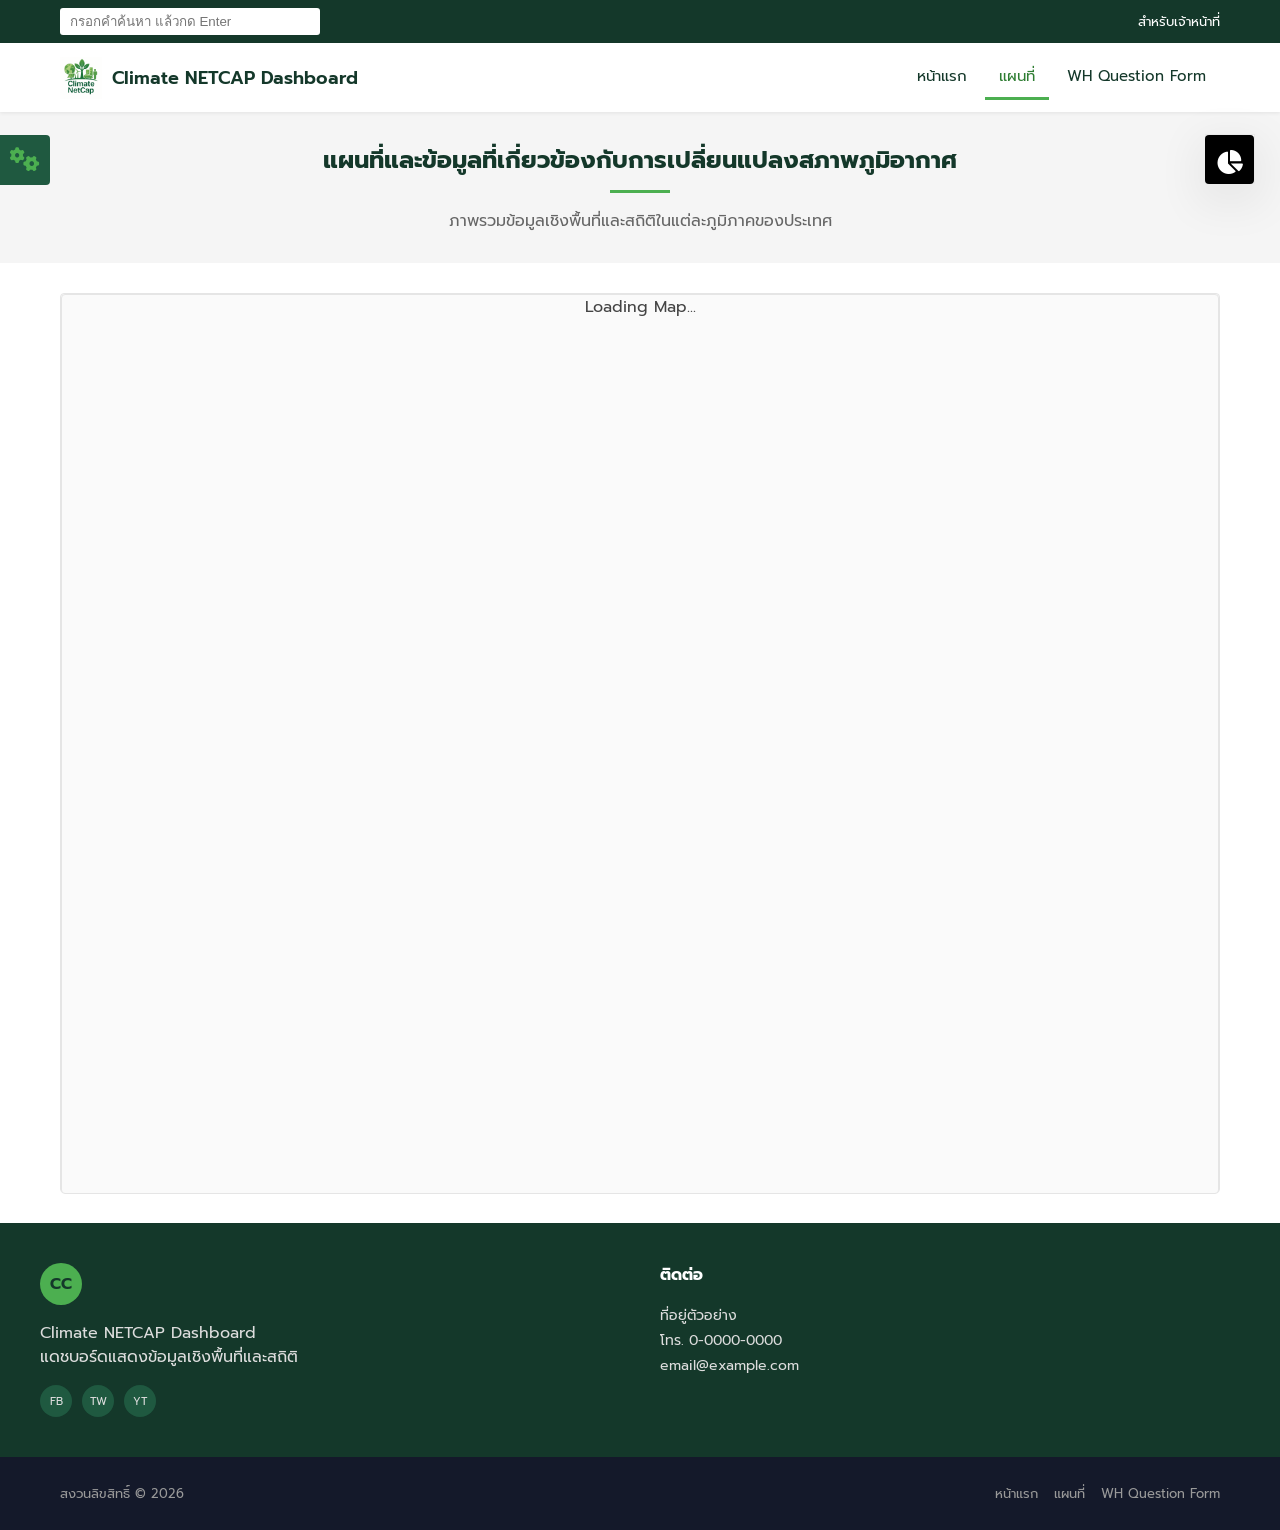
<file: map.html>
<!DOCTYPE html>
<html lang="th">
<head>
  <meta charset="UTF-8" />
  <meta name="viewport" content="width=device-width, initial-scale=1.0" />
  <title>CC Dashboard</title>
  <link href="https://fonts.googleapis.com/css2?family=Prompt:wght@300;400;500;600;700&display=swap" rel="stylesheet">
  <link rel="stylesheet" href="https://cdnjs.cloudflare.com/ajax/libs/font-awesome/6.5.1/css/all.min.css">
  <link rel="stylesheet" href="css/style-switcher.css" />
  <link rel="stylesheet" href="css/scw-switcher.css" />
  <link rel="stylesheet" href="css/style.css" />
  <!-- Highcharts via CDN -->
  <script src="https://code.highcharts.com/highcharts.js"></script>
  <script src="https://code.highcharts.com/maps/modules/map.js"></script>
</head>
<body>

  <!-- Top bar: logo + search + login -->
  <div id="topbar">
    <div class="topbar-inner">
      <form id="search-form" class="search-form" onsubmit="return false;">
        <input type="text" placeholder="กรอกคำค้นหา แล้วกด Enter" />
      </form>
      <div class="topbar-login"><a href="#">สำหรับเจ้าหน้าที่</a></div>
    </div>
  </div>

  <!-- Header: logo + main nav -->
  <header id="site-header">
    <div class="header-inner">
      <div class="brand">
        <img src="img/logo.png" alt="Logo" class="brand-mark" />
        <span class="brand-title">Climate NETCAP Dashboard</span>
      </div>

      <button id="navToggle" class="nav-toggle" aria-label="Toggle menu">
        <span></span><span></span><span></span>
      </button>

      <nav id="main-nav" class="main-nav">
        <ul class="nav-menu">
          <li><a href="index.html">หน้าแรก</a></li>
          <li><a href="map.html" class="active">แผนที่</a></li>
          <li><a href="form.html">WH Question Form</a></li>
        </ul>
      </nav>
    </div>
  </header>

  <!-- Page title -->
  <section id="page-title">
    <div class="page-title-inner">
      <h2>แผนที่และข้อมูลที่เกี่ยวข้องกับการเปลี่ยนแปลงสภาพภูมิอากาศ</h2>
      <hr>
      <p class="lead">ภาพรวมข้อมูลเชิงพื้นที่และสถิติในแต่ละภูมิภาคของประเทศ</p>
    </div>
  </section>
  <style>
    .map-container {
        height: 900px
    }
 </style>
  <!-- Main content / map area -->
  <main id="map-section">
    <div id="chart-container" class="map-container">
      <div class="map-container" id="map-project-container" style="text-align: center; ">
        Loading Map...
      </div>
      <div class="map-container" id="map-netcap-container" style="text-align: center; display: none;">
        Loading Map...
      </div>
      <div class="map-container" id="map-mars-container" style="text-align: center; display: none;">
        Loading Map...
      </div>
      <div class="map-container" id="map-local-container" style="text-align: center; display: none;">
        Loading Map...
      </div>
    </div>
  </main>

  <!-- Floating left-edge panel: layer switcher (exact structure/classes from dkmmap's style-switcher) -->
  <div id="layerSwitcher" class="style-switcher">
    <a id="layerSwitcherToggle" class="style-switcher-open" href="#switcher"><i class="fas fa-cogs"></i></a>
    <div class="style-switcher-wrap">
      <h3 style="text-align:center;color:#ffffff;">แสดงข้อมูลเชิงพื้นที่</h3>
      <div class="map-manu-widget">
        <ul class="nav nav-tabs nav-stacked switcher-tabs">
          <li class="active" data-layer="project"><a href="javascript:void(0)"><b>โครงการ</b></a></li>
          <li data-layer="netcap"><a href="javascript:void(0)"><b>ClimateNETCAP</b></a></li>
          <li data-layer="mars">
            <a href="javascript:void(0)"><b>MARS</b></a>
            <ul class="switcher-submenu">
              <li data-mars-group="M"><a href="javascript:void(0)"><span class="mars-group-letter">M</span>itigation</a></li>
              <li data-mars-group="A"><a href="javascript:void(0)"><span class="mars-group-letter">A</span>daptation</a></li>
              <li data-mars-group="R"><a href="javascript:void(0)"><span class="mars-group-letter">R</span>esilience</a></li>
              <li data-mars-group="S"><a href="javascript:void(0)"><span class="mars-group-letter">S</span>ystem Research</a></li>
            </ul>
          </li>
          <li data-layer="local"><a href="javascript:void(0)"><b>Local-based Resource</b></a></li>
        </ul>
      </div>
    </div>
  </div>

  <!-- Floating right-edge panel: chart / legend (exact structure/classes from dkmmap's scw-switcher-wrap) -->
  <div id="chartSwitcher" class="scw-switcher-wrap">
    <button id="chartSwitcherToggle" type="button" class="scw-trigger-icon scw-trigger" title="แสดงกราฟ">
      <i class="fas fa-chart-pie"></i>
      <i class="fas fa-times"></i>
    </button>

    <div class="widget">
      <div id="legend-project" class="legend-content active">
        <div id="project-region-piechart-container">กราฟวงกลม: จำนวนโครงการแยกตามภูมิภาค</div>
        <div id="project-node-barchart-container">กราฟแท่ง: จำนวนโครงการแยกตาม node</div>
      </div>
      <div id="legend-netcap" class="legend-content">
        <div id="netcap-region-piechart-container">กราฟวงกลม: จำนวน netcap แยกตามภูมิภาค</div>
        <div id="netcap-node-barchart-container">กราฟแท่ง: จำนวน netcap แยกตาม node</div>
      </div>
      <div id="legend-mars" class="legend-content">
        <div id="mars-region-piechart-container">กราฟวงกลม: จำนวน mars แยกตามภูมิภาค</div>
        <div id="mars-node-barchart-container">กราฟแท่ง: จำนวน mars แยกตาม node</div>
      </div>
      <div id="legend-local" class="legend-content">
        <div id="local-region-piechart-container">กราฟวงกลม: จำนวน local แยกตามภูมิภาค</div>
        <div id="local-node-barchart-container">กราฟแท่ง: จำนวน local แยกตาม node</div>
      </div>
    </div>
  </div>

  <!-- Footer -->
  <footer id="site-footer">
    <div class="footer-inner">
      <div class="footer-col">
        <span class="brand-mark light">CC</span>
        <p>
          Climate NETCAP Dashboard<br/>
          แดชบอร์ดแสดงข้อมูลเชิงพื้นที่และสถิติ
        </p>
        <div class="social-icons">
          <a href="#" title="Facebook">FB</a>
          <a href="#" title="Twitter">TW</a>
          <a href="#" title="Youtube">YT</a>
        </div>
      </div>
      <div class="footer-col">
        <h3>ติดต่อ</h3>
        <ul class="contact-info">
          <li>ที่อยู่ตัวอย่าง</li>
          <li>โทร. 0-0000-0000</li>
          <li>email@example.com</li>
        </ul>
      </div>
    </div>
  </footer>

  <div id="copyright">
    <div class="copyright-inner">
      <p class="copyright-text">สงวนลิขสิทธิ์ © 2026</p>
      <ul class="footer-menu">
        <li><a href="index.html">หน้าแรก</a></li>
        <li><a href="map.html">แผนที่</a></li>
        <li><a href="form.html">WH Question Form</a></li>
      </ul>
    </div>
  </div>

  <script src="js/layout.js"></script>
  <script src="js/sheet.js"></script>
  <script src="js/data-transform.js"></script>
  <script src="js/ui-map.js"></script>
</body>
</html>
</file>
<file: css/style.css>
:root {
  --accent: #4CAF50;
  --accent-dark: #2E7D32;
  --navy: #14382a;
  --navy-light: #1f5940;
  --text: #444444;
  --border: #e5e5e5;
}

* { box-sizing: border-box; }

html { overflow-x: hidden; }

body {
  margin: 0;
  font-family: 'Prompt', 'Segoe UI', sans-serif;
  color: var(--text);
  background: #ffffff;
  overflow-x: hidden;
}

img { max-width: 100%; }

a { color: inherit; text-decoration: none; }

/* ---------- Topbar ---------- */
#topbar {
  background: var(--navy);
  color: #fff;
  font-size: 13px;
}
.topbar-inner {
  max-width: 1200px;
  margin: 0 auto;
  padding: 8px 20px;
  display: flex;
  justify-content: space-between;
  align-items: center;
}
.topbar-logo {
  display: flex;
  align-items: center;
}
.topbar-logo img {
  height: 28px;
  width: auto;
  display: block;
}
.search-form input {
  padding: 6px 10px;
  border: none;
  border-radius: 3px;
  width: 260px;
  max-width: 50vw;
}
.topbar-login a:hover { color: var(--accent); }

/* ---------- Header / nav ---------- */
#site-header {
  background: #fff;
  box-shadow: 0 1px 4px rgba(0,0,0,0.08);
  position: sticky;
  top: 0;
  z-index: 100;
}
.header-inner {
  max-width: 1200px;
  margin: 0 auto;
  padding: 12px 20px;
  display: flex;
  align-items: center;
  justify-content: space-between;
  flex-wrap: wrap;
}
.brand { display: flex; align-items: center; gap: 10px; }
.brand-mark {
  display: inline-flex;
  align-items: center;
  justify-content: center;
  width: 42px;
  height: 42px;
  border-radius: 50%;
  background: var(--accent);
  color: var(--navy);
  font-weight: 700;
}
img.brand-mark {
  width: auto;
  height: 42px;
  border-radius: 0;
  background: none;
  object-fit: contain;
}
.brand-mark.light { background: var(--accent); color: var(--navy); }
.brand-title { font-weight: 600; font-size: 18px; color: var(--navy); }

.nav-toggle {
  display: none;
  flex-direction: column;
  gap: 4px;
  background: none;
  border: none;
  cursor: pointer;
  padding: 6px;
}
.nav-toggle span {
  width: 24px;
  height: 2px;
  background: var(--navy);
}

.main-nav .nav-menu {
  list-style: none;
  display: flex;
  margin: 0;
  padding: 0;
  gap: 4px;
}
.nav-menu > li { position: relative; }
.nav-menu > li > a {
  display: block;
  padding: 10px 14px;
  font-size: 15px;
  color: var(--navy);
  border-bottom: 3px solid transparent;
}
.nav-menu > li > a:hover,
.nav-menu > li > a.active {
  color: var(--accent-dark);
  border-bottom-color: var(--accent);
}
.dropdown-menu {
  list-style: none;
  margin: 0;
  padding: 6px 0;
  position: absolute;
  top: 100%;
  left: 0;
  background: #fff;
  min-width: 220px;
  box-shadow: 0 4px 12px rgba(0,0,0,0.12);
  border-radius: 4px;
  display: none;
  z-index: 50;
}
.dropdown:hover .dropdown-menu { display: block; }
.dropdown-menu li a {
  display: block;
  padding: 8px 16px;
  font-size: 14px;
  color: var(--text);
}
.dropdown-menu li a:hover { background: #f7f7f7; color: var(--accent-dark); }

/* ---------- Page title ---------- */
#page-title {
  background: #f5f5f5;
  padding: 30px 20px;
}
.page-title-inner {
  max-width: 1200px;
  margin: 0 auto;
  text-align: center;
}
.page-title-inner h2 { color: var(--navy); margin: 0 0 12px; }
.page-title-inner hr {
  width: 60px;
  border: none;
  border-top: 3px solid var(--accent);
  margin: 0 auto 16px;
}
.page-title-inner .lead { color: #666; max-width: 720px; margin: 0 auto; }

/* ---------- Home page ---------- */
#project-section {
  max-width: 1000px;
  margin: 0 auto;
  padding: 40px 20px 60px;
}
.project-heading, .netcap-heading, .mars-heading {
  color: var(--navy);
  font-size: 18px;
  margin: 0 0 20px;
  padding-bottom: 10px;
  border-bottom: 2px solid var(--border);
}
.project-grid, .netcap-grid, .mars-grid {
  display: flex;
  flex-direction: column;
  gap: 40px;
  margin-bottom: 40px;
}
.project-row, .netcap-row, .mars-row {
  display: flex;
  flex-wrap: wrap;
  justify-content: center;
  gap: 20px;
}
.col {
  min-width: 0;
  min-height: 160px;
  background: #fff;
  border: 1px dashed var(--border);
  border-radius: 8px;
}

/* Scoped to .col.col-N (always paired in this project's own grid markup, e.g.
   class="col col-4") so these don't collide with Bootstrap's identically-named
   .col-2/.col-4/.col-12 etc. grid classes used elsewhere (e.g. form.html). */
.col.col-2 { flex: 1 1 calc(16.667% - 14px); }
.col.col-4 { flex: 1 1 calc(33.333% - 14px); }
.col.col-6 { flex: 1 1 calc(50% - 14px); }
.col.col-8 { flex: 2 1 calc(66.667% - 14px); }
.col.col-12 { flex: 1 1 100%; }

.col:has(#project-linechart-container) {
  border-style: solid;
  padding: 16px;
  display: flex;
  align-items: center;
}

#project-linechart-container {
  width: 100%;
}
.stat-tile {
  display: flex;
  flex-direction: column;
  align-items: center;
  justify-content: center;
  text-align: center;
}
.col.stat-tile {
  border-style: solid;
  padding: 32px 20px;
}
.stat-tile i {
  font-size: 48px;
  color: var(--accent);
  margin-bottom: 14px;
}
.stat-tile .stat-number {
  font-size: 68px;
  font-weight: 700;
  color: var(--navy);
  line-height: 1.1;
}
.stat-tile .stat-label {
  font-size: 18px;
  font-weight: 600;
  color: var(--navy);
  margin-top: 6px;
}
.stat-tile .stat-sublabel {
  font-size: 15px;
  color: #777;
}

/* Region breakdown: outlined pill + inline number/label, one row of 6 */
.project-row.region-stats-row {
  display: grid;
  grid-template-columns: repeat(6, 1fr);
  gap: 8px 0;
}

.region-badge {
  display: inline-block;
  background: transparent;
  color: #595959;
  border: 3px solid #c9a961;
  border-radius: 999px;
  padding: 9px 16px;
  font-size: 18px;
  font-weight: 600;
  font-family: inherit;
  cursor: pointer;
  transition: background .15s ease;
  white-space: nowrap;
}
.region-badge:hover { background: rgba(201, 169, 97, 0.1); }

/* Same outlined-pill theme, one accent color per region (order matches the HTML). */
.region-stats-row .region-tile:nth-child(1) .region-badge { border-color: #6B8E5A; color: #6B8E5A; }
.region-stats-row .region-tile:nth-child(1) .region-badge:hover { background: rgba(107, 142, 90, 0.1); }

.region-stats-row .region-tile:nth-child(2) .region-badge { border-color: #C97B3D; color: #C97B3D; }
.region-stats-row .region-tile:nth-child(2) .region-badge:hover { background: rgba(201, 123, 61, 0.1); }

.region-stats-row .region-tile:nth-child(3) .region-badge { border-color: #C9A961; color: #C9A961; }
.region-stats-row .region-tile:nth-child(3) .region-badge:hover { background: rgba(201, 169, 97, 0.1); }

.region-stats-row .region-tile:nth-child(4) .region-badge { border-color: #3D8EC9; color: #3D8EC9; }
.region-stats-row .region-tile:nth-child(4) .region-badge:hover { background: rgba(61, 142, 201, 0.1); }

.region-stats-row .region-tile:nth-child(5) .region-badge { border-color: #8B6F4E; color: #8B6F4E; }
.region-stats-row .region-tile:nth-child(5) .region-badge:hover { background: rgba(139, 111, 78, 0.1); }

.region-stats-row .region-tile:nth-child(6) .region-badge { border-color: #3DAFA0; color: #3DAFA0; }
.region-stats-row .region-tile:nth-child(6) .region-badge:hover { background: rgba(61, 175, 160, 0.1); }

.region-tile .stat-inline {
  display: flex;
  align-items: baseline;
  gap: 4px;
  margin-top: 10px;
}
.region-tile .stat-number {
  font-size: 26px;
  font-weight: 700;
  color: #595959;
}
.region-tile .stat-label {
  font-size: 13px;
  color: #8a8a8a;
}

@media (max-width: 900px) {
  .project-row.region-stats-row { grid-template-columns: repeat(3, 1fr); }
}
@media (max-width: 700px) {
  .col.col-2, .col.col-4, .col.col-6, .col.col-8, .col.col-12 { flex: 1 1 100%; }
  .project-row.region-stats-row { grid-template-columns: repeat(2, 1fr); }
}
@media (max-width: 460px) {
  .project-row.region-stats-row { grid-template-columns: 1fr; }
}

/* ---------- Main map area ---------- */
#map-section {
  max-width: 1200px;
  margin: 0 auto;
  padding: 30px 20px;
}
.map-container {
  width: 100%;
  min-height: 600px;
  background: #fafafa;
  border: 1px solid var(--border);
  border-radius: 4px;
}

/* ---------- Floating layer-switcher tabs (inside .style-switcher, left edge) ---------- */
.switcher-tabs {
  list-style: none;
  margin: 0;
  padding: 0;
}
.switcher-tabs li {
  padding: 0;
  margin-bottom: 4px;
  border-radius: 3px;
  cursor: pointer;
  font-size: 14px;
  background: var(--navy-light);
}
.switcher-tabs li a {
  display: block;
  padding: 10px 12px;
  color: var(--accent);
  text-decoration: none;
}
.switcher-tabs li:hover { background: #38455c; }
.switcher-tabs li.active { background: var(--accent); }
.switcher-tabs li.active a { color: var(--navy); font-weight: 600; }

/* MARS submenu (Mitigation/Adaptation/Resilience/System Research) — hidden until
   the MARS tab itself is the active one, expanding in place of collapsing. */
.switcher-submenu {
  display: none;
  list-style: none;
  margin: 6px 0 4px;
  padding: 0 0 0 10px;
}
.switcher-tabs > li.active > .switcher-submenu {
  display: block;
}
.switcher-submenu li {
  padding: 0;
  margin-bottom: 3px;
  border-radius: 3px;
  cursor: pointer;
  font-size: 14px;
  background: transparent;
}
.switcher-submenu li a {
  display: block;
  padding: 6px 10px;
  color: var(--accent);
  text-decoration: none;
}
.switcher-submenu li:hover { background: #38455c; }
.switcher-submenu li.active { background: var(--accent); }
.switcher-submenu li.active a { color: var(--navy); font-weight: 600; }
.switcher-submenu li.active .mars-group-letter { color: var(--navy); }
.mars-group-letter { color: #ffffff; font-weight: 700; }

.scw-switcher-wrap .legend-content { display: none; }
.scw-switcher-wrap .legend-content.active { display: block; }
.placeholder-chart {
  background: var(--navy-light);
  color: #fff;
  border: 1px dashed var(--accent-dark);
  border-radius: 4px;
  padding: 40px 12px;
  text-align: center;
  font-size: 13px;
  margin-bottom: 12px;
}
.legend-content h2 { font-size: 16px; color: var(--navy); }
.legend-content p, .legend-content li { font-size: 13px; line-height: 1.6; color: var(--text); }

.accordion-item { border-bottom: 1px solid var(--border); }
.accordion-toggle {
  width: 100%;
  text-align: left;
  background: none;
  border: none;
  color: var(--text);
  padding: 10px 0;
  cursor: pointer;
  font-size: 14px;
}
.accordion-body {
  display: none;
  padding: 0 0 10px 12px;
}
.accordion-body ul { margin: 0; padding-left: 16px; }
.accordion-item.open .accordion-body { display: block; }

/* ---------- Footer ---------- */
#site-footer {
  background: var(--navy);
  color: #ddd;
  padding: 40px 20px;
}
.footer-inner {
  max-width: 1200px;
  margin: 0 auto;
  display: flex;
  flex-wrap: wrap;
  gap: 40px;
}
.footer-col { flex: 1; min-width: 240px; }
.footer-col h3 { color: #fff; font-size: 16px; margin-top: 0; }
.social-icons { display: flex; gap: 10px; margin-top: 10px; }
.social-icons a {
  width: 32px;
  height: 32px;
  border-radius: 50%;
  background: var(--navy-light);
  display: flex;
  align-items: center;
  justify-content: center;
  font-size: 11px;
}
.social-icons a:hover { background: var(--accent); color: var(--navy); }
.contact-info { list-style: none; padding: 0; margin: 0; font-size: 14px; line-height: 1.8; }

/* ---------- Copyright bar ---------- */
#copyright {
  background: #14192a;
  color: #999;
  font-size: 13px;
}
.copyright-inner {
  max-width: 1200px;
  margin: 0 auto;
  padding: 14px 20px;
  display: flex;
  flex-wrap: wrap;
  justify-content: space-between;
  align-items: center;
  gap: 10px;
}
.footer-menu {
  list-style: none;
  display: flex;
  gap: 16px;
  margin: 0;
  padding: 0;
}
.footer-menu a:hover { color: var(--accent); }

/* ---------- Responsive ---------- */
@media (max-width: 860px) {
  .nav-toggle { display: flex; }
  .main-nav {
    display: none;
    width: 100%;
    order: 3;
  }
  .main-nav.open { display: block; }
  .nav-menu { flex-direction: column; }
  .dropdown-menu { position: static; box-shadow: none; display: none; }
  .dropdown.open .dropdown-menu { display: block; }

  .map-container { min-height: 450px; }

  .scw-switcher-wrap.scw-switcher-open {
    width: min(370px, 70vw);
    right: 20px;
  }
}

@media (max-width: 600px) {
  .topbar-inner {
    flex-wrap: wrap;
    justify-content: center;
    gap: 8px;
    padding: 10px 15px;
  }
  .search-form input { width: 100%; max-width: none; }
  .topbar-logo, .search-form, .topbar-login { flex: 1 1 100%; text-align: center; }
  .search-form { order: 3; }

  .header-inner { padding: 10px 15px; }
  .brand-title { font-size: 15px; }
  img.brand-mark, .brand-mark { height: 34px; }

  #page-title { padding: 22px 15px; }
  .page-title-inner h2 { font-size: 20px; }
  .page-title-inner .lead { font-size: 14px; }

  #map-section { padding: 20px 15px; }
  .map-container { min-height: 320px; }

  .footer-inner { gap: 24px; }
  #site-footer { padding: 30px 15px; }

  .copyright-inner { flex-direction: column; text-align: center; }
  .footer-menu { justify-content: center; flex-wrap: wrap; }

  /* Layer-switcher panel: narrower slide-in on small screens instead of fixed 250px.
     left must equal -width exactly (not -100%) — .style-switcher-open (the toggle
     cog button) is a child positioned via right:-40px relative to this panel's own
     right edge, so it only peeks out correctly when the panel's right edge sits
     flush at x=0. left:-100% overshoots past that and drags the toggle off-screen too. */
  .style-switcher { width: min(260px, 75vw); left: calc(-1 * min(260px, 75vw)); }
  .style-switcher.active { left: 0; }
  .style-switcher .style-switcher-open {
    width: 40px;
    height: 40px;
    font-size: 18px;
    line-height: 40px;
    top: 190px;
    right: -40px;
  }

  /* Chart/legend panel: cap width so it never runs off-screen.
     top raised from 110px to clear #page-title, whose heading can wrap onto
     two lines at narrow widths and grow taller than that. */
  .scw-switcher-wrap, .scw-trigger-icon { top: 190px; right: 12px; }
  /* #site-header is position:sticky with z-index:100; on narrow screens the
     wrapped topbar + header can grow tall enough to paint over this toggle at
     scroll 0 unless it's raised above that. */
  .scw-switcher-wrap { z-index: 150; }
  .scw-trigger-icon { width: 40px; height: 40px; z-index: 151; }
  .scw-trigger-icon i { font-size: 18px; padding-top: 0; }
  /* .scw-switcher-wrap (the container) keeps its base 50x50px + padding:23px size
     when collapsed even though .scw-trigger-icon (the button on top of it) shrinks
     to 40x40 here — the extra white box behind the icon is that mismatch showing
     through. Match it to the button so nothing peeks out. */
  .scw-switcher-wrap:not(.scw-switcher-open) { width: 40px; height: 40px; padding: 0; }
  .scw-switcher-wrap.scw-switcher-open {
    width: 90vw;
    right: 5vw;
    height: 65vh;
    padding: 12px;
  }
}
</file>
<file: css/form.css>
/* ---------- Wizard layout ---------- */
#form-section {
  max-width: 1080px;
  margin: 0 auto;
  padding: 30px 20px 60px;
}

.form-card {
  background: #fff;
  border: 1px solid var(--border);
  border-radius: 8px;
  box-shadow: 0 2px 10px rgba(0,0,0,0.05);
  padding: 24px;
}

/* ---------- Step indicator ---------- */
.step-indicator {
  display: flex;
  list-style: none;
  margin: 0 0 30px;
  padding: 0;
  gap: 4px;
}
.step {
  flex: 1;
  display: flex;
  flex-direction: column;
  align-items: center;
  text-align: center;
  position: relative;
  cursor: default;
  color: #aaa;
}
.step:not(:last-child)::after {
  content: '';
  position: absolute;
  top: 15px;
  left: 50%;
  width: 100%;
  height: 2px;
  background: var(--border);
  z-index: 0;
}
.step.completed:not(:last-child)::after { background: var(--accent); }

.step-num {
  position: relative;
  z-index: 1;
  width: 30px;
  height: 30px;
  border-radius: 50%;
  background: #fff;
  border: 2px solid var(--border);
  display: flex;
  align-items: center;
  justify-content: center;
  font-size: 13px;
  font-weight: 600;
  color: #aaa;
  margin-bottom: 6px;
}
.step-label {
  font-size: 11px;
  line-height: 1.3;
  max-width: 90px;
}

.step.active .step-num {
  border-color: var(--accent);
  background: var(--accent);
  color: #fff;
}
.step.active .step-label { color: var(--navy); font-weight: 600; }

.step.completed { cursor: pointer; }
.step.completed .step-num {
  border-color: var(--accent);
  background: #fff;
  color: var(--accent-dark);
}
.step.completed .step-label { color: var(--accent-dark); }

/* ---------- Panes ---------- */
.pane-title {
  color: var(--navy);
  font-size: 18px;
  margin: 0 0 20px;
  padding-bottom: 10px;
  border-bottom: 2px solid var(--border);
}
.req { color: #d9534f; }

.form-label { font-weight: 500; color: var(--navy); }
.form-control:focus, .form-select:focus {
  border-color: var(--accent);
  box-shadow: 0 0 0 0.25rem rgba(76, 175, 80, 0.2);
}
.form-check-input:checked {
  background-color: var(--accent);
  border-color: var(--accent);
}
.form-check-input:focus {
  border-color: var(--accent);
  box-shadow: 0 0 0 0.25rem rgba(76, 175, 80, 0.2);
}

/* ---------- Wizard action buttons ---------- */
.wizard-actions {
  display: flex;
  justify-content: space-between;
  align-items: center;
  margin-top: 24px;
  padding-top: 20px;
  border-top: 1px solid var(--border);
}
.btn-brand {
  background: var(--accent);
  border-color: var(--accent);
  color: #fff;
}
.btn-brand:hover {
  background: var(--accent-dark);
  border-color: var(--accent-dark);
  color: #fff;
}

/* ---------- Review summary ---------- */
.review-summary { border: 1px solid var(--border); border-radius: 6px; overflow: hidden; }
.review-row {
  display: flex;
  justify-content: space-between;
  gap: 12px;
  padding: 10px 14px;
  font-size: 14px;
  border-bottom: 1px solid var(--border);
}
.review-row:last-child { border-bottom: none; }
.review-row:nth-child(odd) { background: #fafafa; }
.review-label { color: #777; flex: 0 0 45%; }
.review-value { color: var(--navy); font-weight: 500; text-align: right; flex: 1; word-break: break-word; }

/* ---------- Info tooltip icon ---------- */
.info-tip {
  display: inline-flex;
  align-items: center;
  justify-content: center;
  margin-left: 6px;
  color: var(--accent-dark);
  cursor: help;
  position: relative;
  outline: none;
  vertical-align: middle;
}
.info-tip i { font-size: 20px; }

.tooltip-box {
  display: none;
  position: absolute;
  z-index: 20;
  bottom: calc(100% + 10px);
  left: 0;
  width: 300px;
  max-width: 80vw;
  background: var(--accent-dark);
  color: #fff;
  font-size: 12.5px;
  line-height: 1.6;
  padding: 10px 12px;
  border-radius: 6px;
  box-shadow: 0 4px 14px rgba(0,0,0,0.18);
  white-space: normal;
  text-align: left;
  font-weight: 400;
}
.tooltip-box::after {
  content: '';
  position: absolute;
  top: 100%;
  left: 10px;
  border: 6px solid transparent;
  border-top-color: var(--accent-dark);
}
.tooltip-box strong {
  display: block;
  margin-bottom: 4px;
  color: #fff;
  font-size: 13px;
}

.info-tip:hover .tooltip-box,
.info-tip:focus .tooltip-box,
.info-tip:focus-within .tooltip-box {
  display: block;
}

/* Hoverable wrapper for a static (non-interactive) chip that carries a tooltip */
.chip-tip {
  display: inline-flex;
  position: relative;
  cursor: help;
  outline: none;
}
.chip-tip:hover .tooltip-box,
.chip-tip:focus .tooltip-box,
.chip-tip:focus-within .tooltip-box {
  display: block;
}

.tooltip-box.tooltip-box-wide {
  width: 460px;
  max-width: 85vw;
}
.tooltip-columns {
  display: flex;
  gap: 16px;
}
.tooltip-columns ul {
  flex: 1;
  margin: 0;
  padding-left: 16px;
}
.tooltip-columns li { margin-bottom: 4px; }

@media (max-width: 600px) {
  .tooltip-box { width: 240px; left: -110px; }
  .tooltip-box::after { left: 120px; }
  .tooltip-box.tooltip-box-wide { width: 260px; }
  .tooltip-columns { flex-direction: column; gap: 0; }
}

/* ---------- MARS radio grid (panel 4) / Local-resource chip grid (panel 5) ---------- */
.mars-grid, .lr-chipgrid {
  display: flex;
  flex-direction: column;
  border: 1px solid var(--border);
  border-radius: 6px;
}
.mars-row, .lr-chiprow {
  display: flex;
  flex-direction: column;
  align-items: stretch;
  gap: 8px;
  padding: 12px 14px;
  border-bottom: 1px solid var(--border);
}
.mars-row:first-child, .lr-chiprow:first-child { border-radius: 6px 6px 0 0; }
.mars-row:last-child, .lr-chiprow:last-child { border-bottom: none; border-radius: 0 0 6px 6px; }
.mars-row:nth-child(odd), .lr-chiprow:nth-child(odd) { background: #fafafa; }

.mars-options, .lr-chipoptions {
  display: flex;
  flex-wrap: wrap;
  align-content: center;
  gap: 8px 20px;
  flex: 1;
  padding-top: 5px;
}
.mars-option, .lr-chipoption {
  display: inline-flex;
  align-items: center;
  cursor: pointer;
  margin: 0;
  position: relative;
}
.mars-option input[type="radio"],
.mars-option input[type="checkbox"],
.lr-chipoption input[type="radio"],
.lr-chipoption input[type="checkbox"] {
  position: absolute;
  width: 1px;
  height: 1px;
  opacity: 0;
  pointer-events: none;
}
.chip-label {
  display: inline-flex;
  align-items: center;
  justify-content: center;
  min-width: 34px;
  height: 30px;
  padding: 0 8px;
  border: 1px solid var(--border);
  border-radius: 6px;
  background: #fff;
  color: var(--navy);
  font-size: 13px;
  font-weight: 600;
  transition: background .15s ease, color .15s ease, border-color .15s ease;
}
.mars-option:hover .chip-label, .lr-chipoption:hover .chip-label { border-color: var(--accent); }
.mars-option input:checked + .chip-label, .lr-chipoption input:checked + .chip-label {
  background: var(--accent);
  border-color: var(--accent);
  color: #fff;
}
.mars-option input:focus-visible + .chip-label, .lr-chipoption input:focus-visible + .chip-label {
  outline: 2px solid var(--accent-dark);
  outline-offset: 2px;
}
.mars-option input:disabled + .chip-label, .lr-chipoption input:disabled + .chip-label {
  opacity: .45;
  cursor: not-allowed;
  background: #f2f2f2;
}
.mars-option:has(input:disabled), .lr-chipoption:has(input:disabled) { cursor: not-allowed; }
.mars-option:hover .tooltip-box, .lr-chipoption:hover .tooltip-box,
.mars-option:focus-within .tooltip-box, .lr-chipoption:focus-within .tooltip-box {
  display: block;
}

/* ---------- Local resource grid ---------- */
.local-resource-grid {
  border: 1px solid var(--border);
  border-radius: 6px;
  overflow: hidden;
}
.lr-header {
  margin: 0;
  background: var(--navy);
  color: #fff;
  font-size: 13px;
  font-weight: 600;
  padding: 10px 8px;
}
.lr-header > div { padding: 4px 8px; }

.lr-row {
  margin: 0;
  padding: 14px 8px;
  border-bottom: 1px solid var(--border);
  align-items: center;
  row-gap: 10px;
}
.lr-row:last-child { border-bottom: none; }
.lr-body .lr-row:nth-child(odd) { background: #fafafa; }
.lr-row > [class*="col-"] { padding: 6px 8px; }

.lr-mobile-label {
  display: block;
  font-size: 12px;
  font-weight: 600;
  color: #777;
  margin-bottom: 4px;
}

.local-resource-grid .order-cell {
  text-align: center;
  font-weight: 700;
  color: var(--navy);
}
.local-resource-grid select,
.local-resource-grid input[type="text"] {
  width: 100%;
}
.local-resource-grid .lr-chipoptions { gap: 6px 10px; }

.lr-row-actions {
  display: flex;
  gap: 8px;
  margin-top: 12px;
}
.lr-row-actions .btn:disabled { opacity: .4; }

/* ---------- Responsive ---------- */
@media (max-width: 700px) {
  .form-card { padding: 16px; }
  .step-label { display: none; }
  .step-num { width: 26px; height: 26px; font-size: 12px; }
  .step:not(:last-child)::after { top: 13px; }

  .wizard-actions { flex-direction: column-reverse; gap: 10px; }
  .wizard-actions .btn { width: 100%; }

  .mars-row, .lr-chiprow { flex-direction: column; gap: 8px; }
  .mars-options, .lr-chipoptions { gap: 8px 14px; padding-top: 0; }

  .review-row { flex-direction: column; gap: 2px; }
  .review-value { text-align: left; }
}
</file>
<file: css/style-switcher.css>
.style-switcher{
	background:var(--navy, #151719);
	width:250px;
	position:fixed;top:0;
	bottom:0;height:100%;
	z-index:99999;
	border-radius:0;
	left:-250px;
	transition:left .2s;
	font-family: 'Prompt','Lato',sans-serif;
}
.style-switcher h1,.style-switcher h2,.style-switcher h3,.style-switcher h4,.style-switcher h5,.style-switcher h6{
	font-family: 'Prompt','Lato',sans-serif;
}
.style-switcher.active{
	left:0
}
.style-switcher .style-switcher-wrap{
	height:100%;
	margin:0;
	overflow-y:auto;
	padding:15px;
	position:relative
}
.style-switcher h4{
	background:var(--navy, #151719);
	color:#fff;
	font-size:15px;
	font-weight:400;
	line-height:30px;
	margin:0 0 7px;
	padding:0
}
.style-switcher .style-switcher-open{
	background-color:var(--navy-light, #000);
	display:block;
	height:50px;
	position:absolute;
	right:-50px;
	top:135px;
	width:50px;
	font-size:24px;
	line-height:50px;
	color:var(--accent, #fff);
	text-align:center;
	text-decoration:none;
	border-radius:0 4px 4px 0
}
.style-switcher h5{
	color:#999;
	margin:0 0 2px 0;
	padding:0;
	line-height:30px;
	font-size:13px;
	font-weight:400;
	text-transform:none
}
.style-switcher .form-control{
	background-color:#fff;border:1px solid #ccc
}
.style-switcher .colorpicker-element{
	margin:-3px 0 7px
}
.colorpicker.colorpicker-visible{z-index:9999999999}.style-switcher .colorpicker-wrapper{position:relative}.style-switcher .colorpicker-wrapper .colorpicker{display:none;opacity:0;visibility:hidden;position:absolute;min-width:115px;top:calc(100% + 5px);left:50%;transform:translate3d(-50%,0,0);transition:ease opacity .3s;z-index:3}.style-switcher .colorpicker-wrapper .colorpicker::before{content:'';display:block;position:absolute;bottom:calc(100% + -6px);top:auto;left:50%;width:15px;height:15px;background:#fff F;border-top:1px solid #ccc;border-bottom:0;border-left:1px solid #ccc;transform:translate3d(-50%,0,0) rotate(45deg);z-index:1}.style-switcher .colorpicker-wrapper .colorpicker.colorpicker-with-alpha{width:auto}.style-switcher .colorpicker-wrapper .colorpicker.colorpicker-horizontal{width:auto;min-width:0}.style-switcher .colorpicker-wrapper .colorpicker.colorpicker-horizontal .colorpicker-bar{width:auto}.style-switcher .colorpicker-wrapper input:focus .colorpicker{display:block;opacity:1;visibility:visible}.style-switcher .colorpicker-wrapper input:focus+.colorpicker,.style-switcher .colorpicker-wrapper input:focus+.input-group-addon+.colorpicker{display:block;opacity:1;visibility:visible}.style-switcher .colorpicker-wrapper.prepend-colorpicker .colorpicker{left:-66px;transform:none}.style-switcher .colorpicker-wrapper.append-colorpicker .colorpicker{left:auto;transform:none;right:-66px}.style-switcher ul.options{list-style:none;margin:-3px 0 10px 0;padding:0;overflow:hidden}.style-switcher ul.options li{float:left;margin:2px}.style-switcher ul.options li a{display:block;width:15px;height:15px;cursor:pointer}.style-switcher ul.options li a.pattern{background-repeat:repeat;background-position:0 0;background-color:transparent}.style-switcher .color-picker{display:none;margin-bottom:15px}.style-switcher .options-links{padding:0 0 10px}.style-switcher .options-links a{background-color:#000;color:#ccc;font-size:12px;margin-bottom:0;margin-right:5px;padding:5px 12px;text-decoration:none;border-radius:4px}.style-switcher .options-links a:last-child{margin-right:0}.style-switcher .options-links a:hover{background-color:#262626}.style-switcher .options-links a.active{background:#fff;color:#666}.style-switcher .style-switcher-buttons{border-top:1px solid #000;margin-top:15px;padding-top:15px;text-align:center}.style-switcher .style-switcher-buttons a{padding:8px;font-size:13px;display:inline-block}.style-switcher .style-switcher-buttons .reset{width:74px}.style-switcher .style-switcher-buttons .get-css{width:137px;font-weight:700}.style-switcher .style-switcher-buttons .get-css i{font-size:14px;margin-right:5px}textarea.get-css{height:325px;width:100%;resize:none;cursor:text}.modal-open .style-switcher{pointer-events:none}.style-switcher+.modal{z-index:99999}
</file>
<file: css/scw-switcher.css>
/* ----------------------------------------------------------------
	Custom CSS

	Add all your Custom Styled CSS here for New Styles or
	Overwriting Default Theme Styles for Better Handling Updates
-----------------------------------------------------------------*/

.scw-switcher-wrap,.scw-trigger-icon{
	position:fixed;
	left:auto;
	background-color:#fff
}
.scw-trigger-icon{
	width:49px;
	height:49px;
	top:135px;
	right:26px;
	border:0;
	padding:0;
	text-align:center;
	z-index:5;
	border-radius: 4px;
	background-color: #000;
	cursor:pointer
}
.scw-trigger-icon i{
	font-size:24px;
	color: #fff;
	padding-top:5px;
}
.scw-switcher-wrap.scw-switcher-open i:nth-of-type(1), .scw-switcher-wrap:not(.scw-switcher-open) i:nth-of-type(2){
	display:none
}
.scw-switcher-wrap{
	top:134px;
	right:25px;
	padding:23px;
	width:50px;
	height:50px;
	border:1px solid rgba(0,0,0,.09);
	box-shadow:0 13px 42px 11px rgba(0,0,0,.05);
	z-index:9999;
	overflow:hidden;-webkit-transition:all .45s ease;-o-transition:all .45s ease;transition:all .45s ease
}
.scw-switcher-wrap.scw-switcher-open{
	width:370px;
	height:70%;
	padding:15px 15px;
	overflow-y:scroll
}
.scw-switcher-wrap .widget{
	margin:0
}
.scw-switcher-wrap .line,.scw-switcher-wrap .widget{
	opacity:0;
	-webkit-transition:opacity 0s ease;
	-o-transition:opacity 0s ease;
	transition:opacity 0s ease
}
html{
	font-size:16px!important
}
.scw-switcher-wrap.scw-switcher-open .line,.scw-switcher-wrap.scw-switcher-open .widget{
	opacity:1;-webkit-transition:opacity .3s .4s ease;
	-o-transition:opacity .3s .4s ease;
	transition:opacity .3s .4s ease
}
.scw-switcher-wrap .widget h4{
	font-size: 15px;
    font-weight: 400;
	padding: 0;
}
.scw-switcher-wrap .btn-container{
	margin:0 -5px -5px 0
}
.scw-switcher-wrap .btn{
	margin:0 5px 5px 0
}
.scw-switcher-wrap .row{
	margin:0 -5px
}
.scw-switcher-wrap .col-6{
	padding:5px
}
body:not(.has-plugin-isotope) .portfolio-reveal .portfolio-desc{display:none}
.overlay-trigger-icon:hover{opacity:.8!important}
</file>
